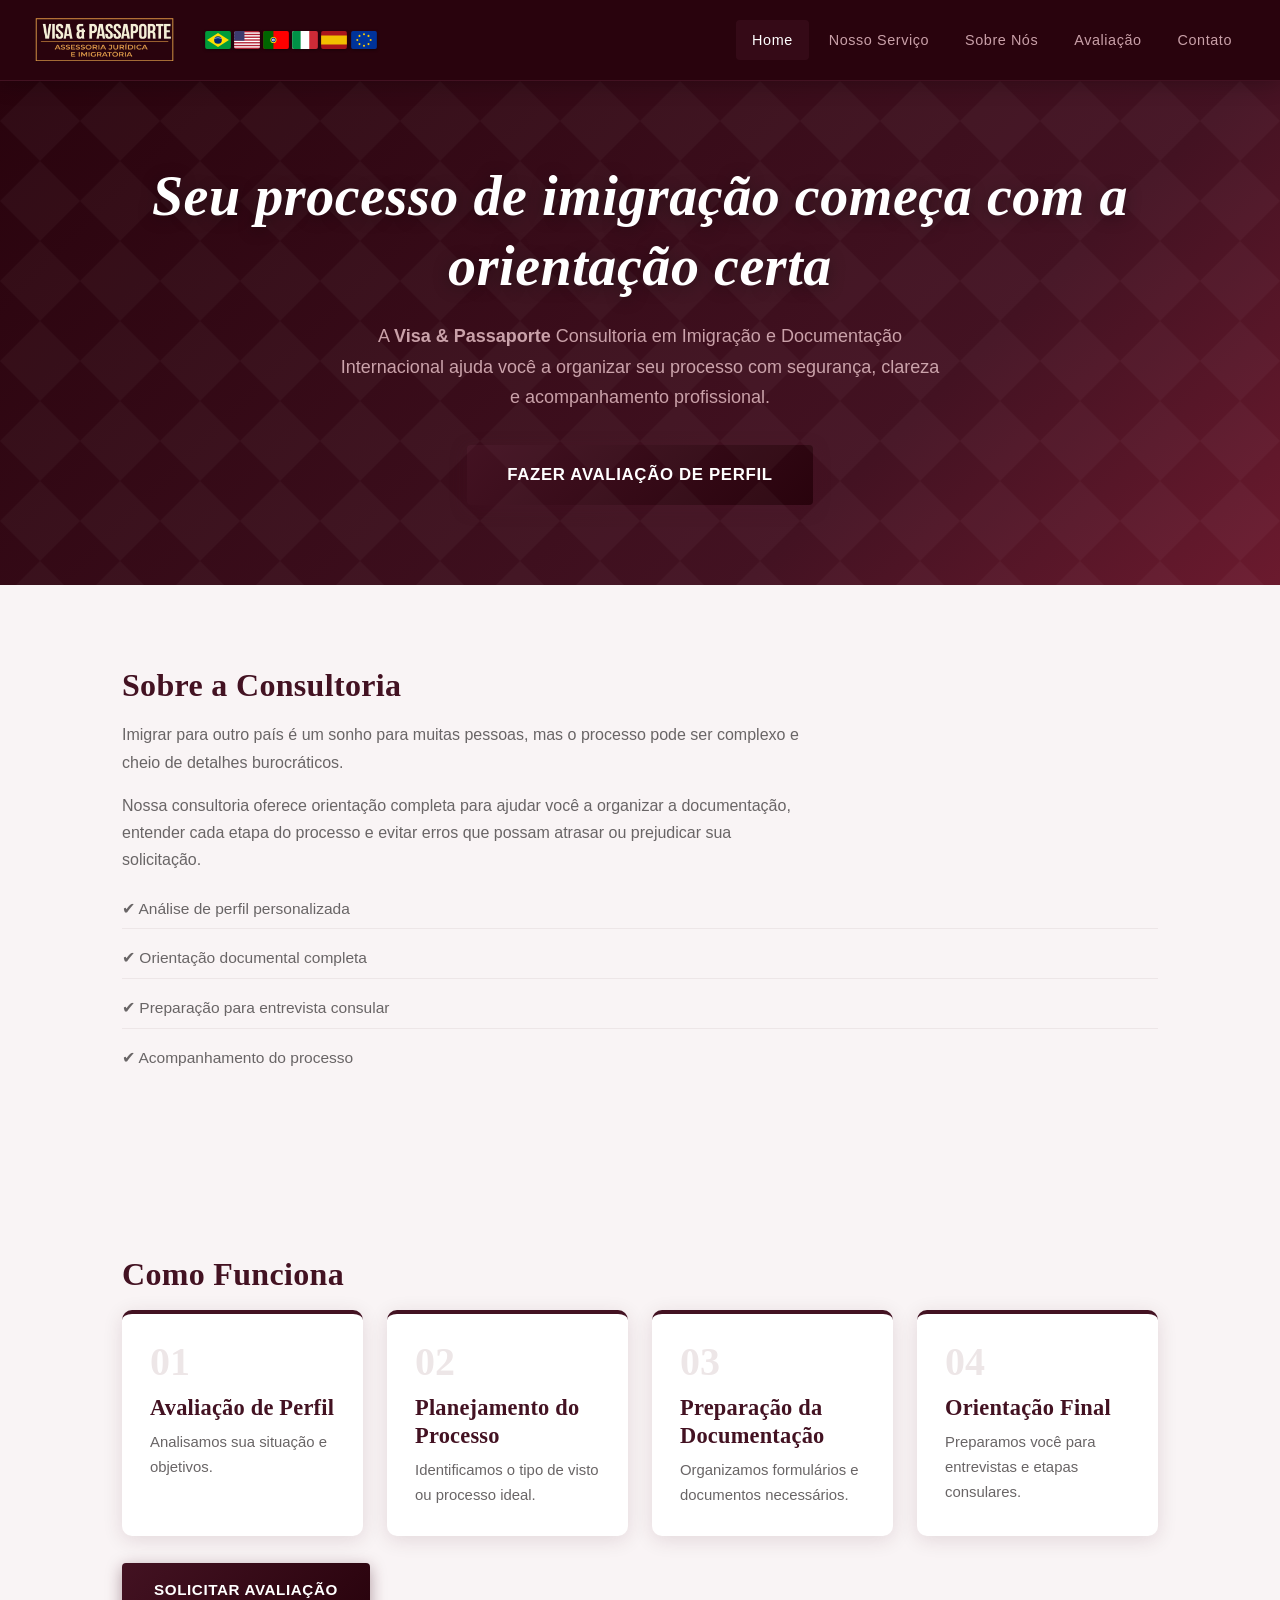
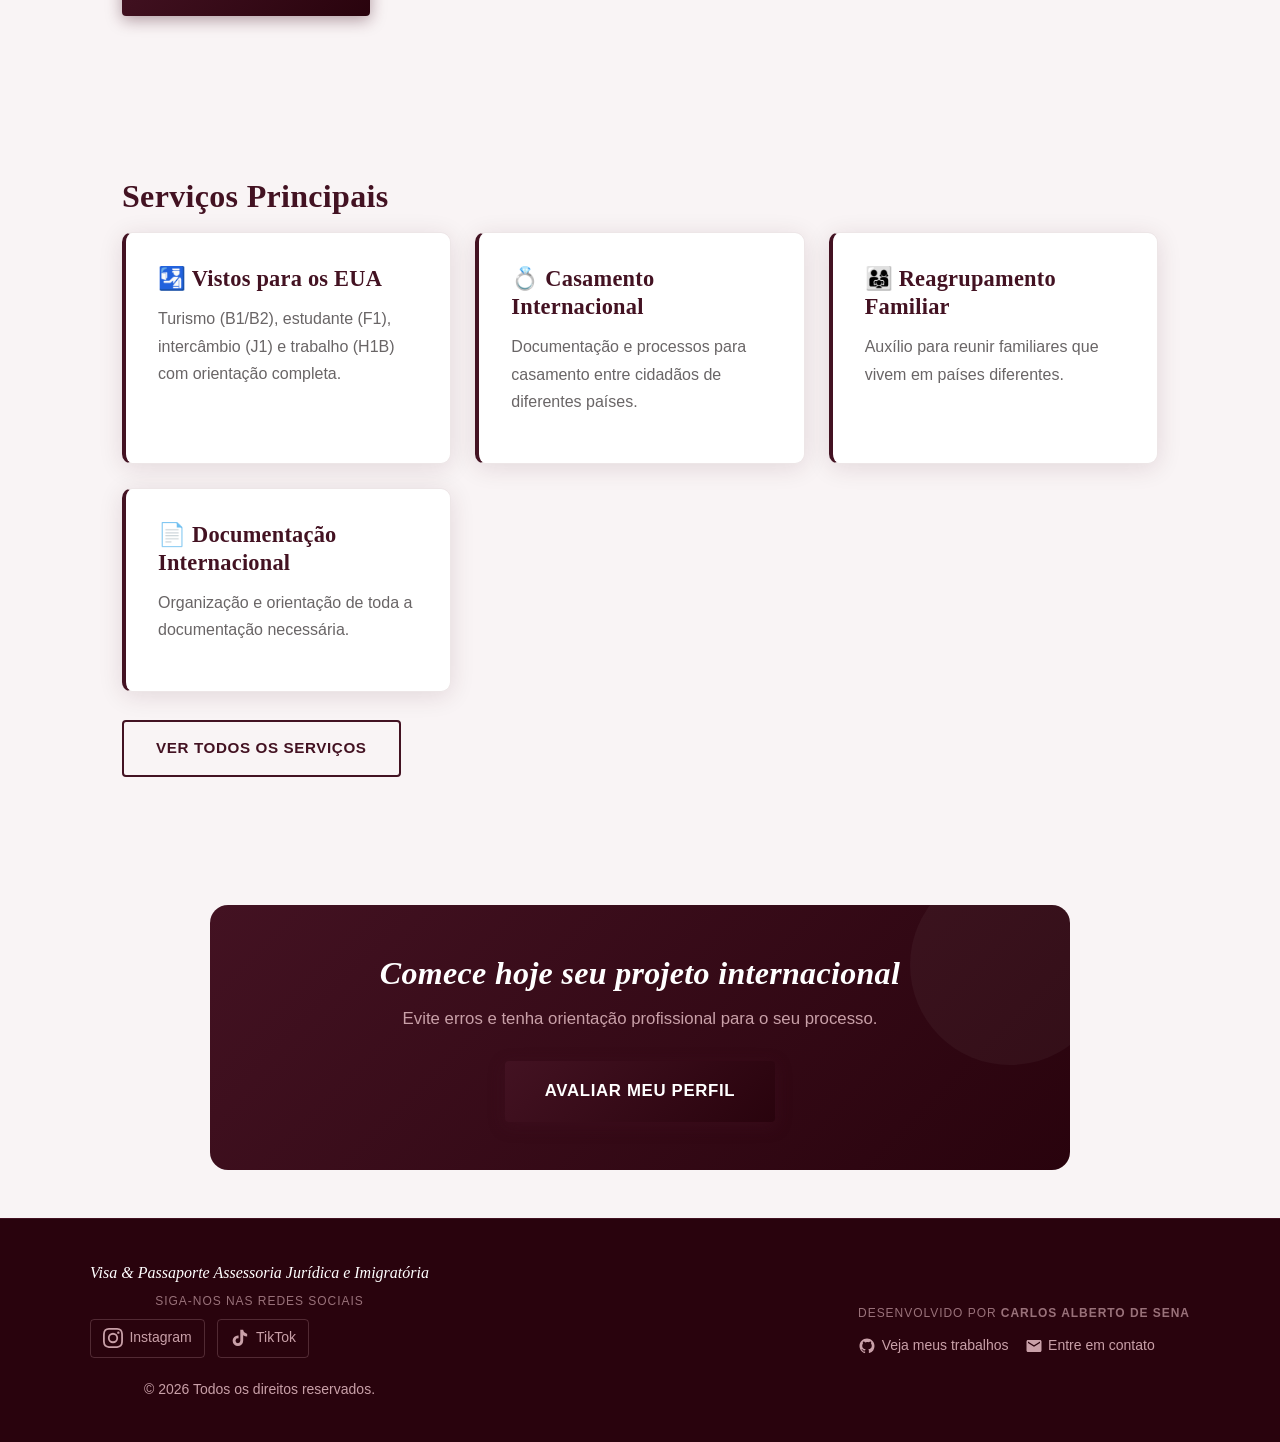
<file: index.html>
<!DOCTYPE html>
<html lang="pt-br">
<head>
    <meta charset="UTF-8">
    <meta name="viewport" content="width=device-width, initial-scale=1.0">
    <meta name="description" content="Consultoria especializada em imigração e documentação internacional. Análise de perfil, vistos para EUA, Europa e mais. Orientação profissional e personalizada.">
    <meta name="keywords" content="consultoria imigração, visto americano, visto eua, passaporte, documentação internacional, imigrar para eua, cidadania">
    <meta name="author" content="Visa & Passaporte">
    <meta name="robots" content="index, follow">
    
    <!-- Open Graph / Facebook -->
    <meta property="og:type" content="website">
    <meta property="og:url" content="https://www.visaepassaporte.com.br/">
    <meta property="og:title" content="Visa & Passaporte – Consultoria em Imigração">
    <meta property="og:description" content="Orientação completa para seu processo de imigração. Avaliação de perfil gratuita.">
    <meta property="og:image" content="https://www.visaepassaporte.com.br/image/social-share.jpg">

    <!-- Twitter -->
    <meta property="twitter:card" content="summary_large_image">
    <meta property="twitter:url" content="https://www.visaepassaporte.com.br/">
    <meta property="twitter:title" content="Visa & Passaporte – Consultoria em Imigração">
    <meta property="twitter:description" content="Orientação completa para seu processo de imigração. Avaliação de perfil gratuita.">
    <meta property="twitter:image" content="https://www.visaepassaporte.com.br/image/social-share.jpg">

    <!-- Favicon -->
    <link rel="icon" type="image/png" sizes="32x32" href="/favicon-32x32.png">
    <link rel="icon" type="image/png" sizes="16x16" href="/favicon-16x16.png">
    <link rel="apple-touch-icon" href="/apple-touch-icon.png">
    
    <link rel="stylesheet" href="style.css">
    <title>Visa & Passaporte – Consultoria em Imigração e Documentação Internacional</title>
</head>
<body>
    <header>
        <img src="image/logotipo.png" alt="Visa & Passaporte Consultoria em Imigração" width="180" height="48">
        <div class="bandeiras">
            <!-- Brasil -->
            <span class="bandeira" title="Brasil">
                <svg xmlns="http://www.w3.org/2000/svg" viewBox="0 0 20 14" aria-labelledby="brasil-title">
                    <title id="brasil-title">Bandeira do Brasil</title>
                    <rect width="20" height="14" fill="#009B3A"/>
                    <polygon points="10,1.5 18.5,7 10,12.5 1.5,7" fill="#FEDF00"/>
                    <circle cx="10" cy="7" r="3" fill="#002776"/>
                    <path d="M7.2,5.8 Q10,4.5 12.8,5.8" stroke="#CBE4F2" stroke-width="0.5" fill="none"/>
                </svg>
            </span>
            <!-- EUA -->
            <span class="bandeira" title="Estados Unidos">
                <svg xmlns="http://www.w3.org/2000/svg" viewBox="0 0 20 14" aria-labelledby="eua-title">
                    <title id="eua-title">Bandeira dos Estados Unidos</title>
                    <rect width="20" height="14" fill="#B22234"/>
                    <rect y="1.08" width="20" height="1.08" fill="#fff"/>
                    <rect y="3.23" width="20" height="1.08" fill="#fff"/>
                    <rect y="5.38" width="20" height="1.08" fill="#fff"/>
                    <rect y="7.54" width="20" height="1.08" fill="#fff"/>
                    <rect y="9.69" width="20" height="1.08" fill="#fff"/>
                    <rect y="11.85" width="20" height="1.08" fill="#fff"/>
                    <rect width="8" height="7.54" fill="#3C3B6E"/>
                </svg>
            </span>
            <!-- Portugal -->
            <span class="bandeira" title="Portugal">
                <svg xmlns="http://www.w3.org/2000/svg" viewBox="0 0 20 14" aria-labelledby="portugal-title">
                    <title id="portugal-title">Bandeira de Portugal</title>
                    <rect width="20" height="14" fill="#FF0000"/>
                    <rect width="8" height="14" fill="#006600"/>
                    <circle cx="8" cy="7" r="2.4" fill="#FFD700"/>
                    <circle cx="8" cy="7" r="1.8" fill="#003399"/>
                    <circle cx="8" cy="7" r="1" fill="#fff"/>
                    <circle cx="8" cy="7" r="0.4" fill="#003399"/>
                </svg>
            </span>
            <!-- Itália -->
            <span class="bandeira" title="Itália">
                <svg xmlns="http://www.w3.org/2000/svg" viewBox="0 0 20 14" aria-labelledby="italia-title">
                    <title id="italia-title">Bandeira da Itália</title>
                    <rect width="20" height="14" fill="#CE2B37"/>
                    <rect width="13.3" height="14" fill="#fff"/>
                    <rect width="6.6" height="14" fill="#009246"/>
                </svg>
            </span>
            <!-- Espanha -->
            <span class="bandeira" title="Espanha">
                <svg xmlns="http://www.w3.org/2000/svg" viewBox="0 0 20 14" aria-labelledby="espanha-title">
                    <title id="espanha-title">Bandeira da Espanha</title>
                    <rect width="20" height="14" fill="#AA151B"/>
                    <rect y="3.5" width="20" height="7" fill="#F1BF00"/>
                </svg>
            </span>
            <!-- União Europeia -->
            <span class="bandeira" title="União Europeia">
                <svg xmlns="http://www.w3.org/2000/svg" viewBox="0 0 20 14" aria-labelledby="ue-title">
                    <title id="ue-title">Bandeira da União Europeia</title>
                    <rect width="20" height="14" fill="#003399"/>
                    <circle cx="10" cy="2.5" r="0.8" fill="#FFCC00"/>
                    <circle cx="13.5" cy="3.8" r="0.8" fill="#FFCC00"/>
                    <circle cx="15.2" cy="7" r="0.8" fill="#FFCC00"/>
                    <circle cx="13.5" cy="10.2" r="0.8" fill="#FFCC00"/>
                    <circle cx="10" cy="11.5" r="0.8" fill="#FFCC00"/>
                    <circle cx="6.5" cy="10.2" r="0.8" fill="#FFCC00"/>
                    <circle cx="4.8" cy="7" r="0.8" fill="#FFCC00"/>
                    <circle cx="6.5" cy="3.8" r="0.8" fill="#FFCC00"/>
                </svg>
            </span>
        </div>
        <nav>
            <a href="index.html" class="ativo">Home</a>
            <a href="servico.html">Nosso Serviço</a>
            <a href="sobre.html">Sobre Nós</a>
            <a href="avaliacao.html">Avaliação</a>
            <a href="contato.html">Contato</a>
        </nav>
    </header>

    <main>
        <div class="hero">
            <h1>Seu processo de imigração começa com a orientação certa</h1>
            <p>A <strong>Visa & Passaporte</strong> Consultoria em Imigração e Documentação Internacional ajuda você a organizar seu processo com segurança, clareza e acompanhamento profissional.</p>
            <a href="avaliacao.html" class="btn btn-primario btn-grande">Fazer Avaliação de Perfil</a>
        </div>

        <section>
            <h2>Sobre a Consultoria</h2>
            <p>Imigrar para outro país é um sonho para muitas pessoas, mas o processo pode ser complexo e cheio de detalhes burocráticos.</p>
            <p>Nossa consultoria oferece orientação completa para ajudar você a organizar a documentação, entender cada etapa do processo e evitar erros que possam atrasar ou prejudicar sua solicitação.</p>

            <ul class="lista-check">
                <li>✔ Análise de perfil personalizada</li>
                <li>✔ Orientação documental completa</li>
                <li>✔ Preparação para entrevista consular</li>
                <li>✔ Acompanhamento do processo</li>
            </ul>
        </section>

        <section>
            <h2>Como Funciona</h2>
            <div class="passos">
                <div class="passo">
                    <div class="passo-numero">01</div>
                    <h3>Avaliação de Perfil</h3>
                    <p>Analisamos sua situação e objetivos.</p>
                </div>
                <div class="passo">
                    <div class="passo-numero">02</div>
                    <h3>Planejamento do Processo</h3>
                    <p>Identificamos o tipo de visto ou processo ideal.</p>
                </div>
                <div class="passo">
                    <div class="passo-numero">03</div>
                    <h3>Preparação da Documentação</h3>
                    <p>Organizamos formulários e documentos necessários.</p>
                </div>
                <div class="passo">
                    <div class="passo-numero">04</div>
                    <h3>Orientação Final</h3>
                    <p>Preparamos você para entrevistas e etapas consulares.</p>
                </div>
            </div>
            <br>
            <a href="avaliacao.html" class="btn btn-primario">Solicitar Avaliação</a>
        </section>

        <section>
            <h2>Serviços Principais</h2>
            <div class="grid-cards">
                <div class="card">
                    <h3>🛂 Vistos para os EUA</h3>
                    <p>Turismo (B1/B2), estudante (F1), intercâmbio (J1) e trabalho (H1B) com orientação completa.</p>
                </div>
                <div class="card">
                    <h3>💍 Casamento Internacional</h3>
                    <p>Documentação e processos para casamento entre cidadãos de diferentes países.</p>
                </div>
                <div class="card">
                    <h3>👨‍👩‍👧 Reagrupamento Familiar</h3>
                    <p>Auxílio para reunir familiares que vivem em países diferentes.</p>
                </div>
                <div class="card">
                    <h3>📄 Documentação Internacional</h3>
                    <p>Organização e orientação de toda a documentação necessária.</p>
                </div>
            </div>
            <br>
            <a href="servico.html" class="btn btn-secundario">Ver todos os serviços</a>
        </section>

        <div class="banner-cta">
            <h2>Comece hoje seu projeto internacional</h2>
            <p>Evite erros e tenha orientação profissional para o seu processo.</p>
            <a href="avaliacao.html" class="btn btn-primario btn-grande">Avaliar Meu Perfil</a>
        </div>
    </main>

    <footer>
        <div class="footer-grid">
            <div class="footer-col">
                <p class="footer-marca">Visa & Passaporte Assessoria Jurídica e Imigratória</p>
                <div class="footer-social">
                    <p class="footer-titulo-social">Siga-nos nas redes sociais</p>
                    <div class="footer-social-links">
                        <a href="https://www.instagram.com/visapassaporteassessoria?igsh=dm1taTZ2cDJ1MGdj" target="_blank" rel="noopener noreferrer" aria-label="Instagram Visa e Passaporte">
                            <svg viewBox="0 0 24 24" fill="currentColor" width="20" height="20" aria-hidden="true"><path d="M12 2.163c3.204 0 3.584.012 4.85.07 3.252.148 4.771 1.691 4.919 4.919.058 1.265.069 1.645.069 4.849 0 3.205-.012 3.584-.069 4.849-.149 3.225-1.664 4.771-4.919 4.919-1.266.058-1.644.07-4.85.07-3.204 0-3.584-.012-4.849-.07-3.26-.149-4.771-1.699-4.919-4.92-.058-1.265-.07-1.644-.07-4.849 0-3.204.013-3.583.07-4.849.149-3.227 1.664-4.771 4.919-4.919 1.266-.057 1.645-.069 4.849-.069zm0-2.163c-3.259 0-3.667.014-4.947.072-4.358.2-6.78 2.618-6.98 6.98-.059 1.281-.073 1.689-.073 4.948 0 3.259.014 3.668.072 4.948.2 4.358 2.618 6.78 6.98 6.98 1.281.058 1.689.072 4.948.072 3.259 0 3.668-.014 4.948-.072 4.354-.2 6.782-2.618 6.979-6.98.059-1.28.073-1.689.073-4.948 0-3.259-.014-3.667-.072-4.947-.196-4.354-2.617-6.78-6.979-6.98-1.281-.059-1.69-.073-4.949-.073zm0 5.838a6.162 6.162 0 1 0 0 12.324 6.162 6.162 0 0 0 0-12.324zM12 16a4 4 0 1 1 0-8 4 4 0 0 1 0 8zm6.406-11.845a1.44 1.44 0 1 0 0 2.881 1.44 1.44 0 0 0 0-2.881z"/></svg>
                            <span>Instagram</span>
                        </a>
                        <a href="https://www.tiktok.com/@visaepassaporte.juridico?_r=1&_t=ZS-94zNA9q4vPZ" target="_blank" rel="noopener noreferrer" aria-label="TikTok Visa e Passaporte">
                            <svg viewBox="0 0 24 24" fill="currentColor" width="20" height="20" aria-hidden="true"><path d="M19.59 6.69a4.83 4.83 0 0 1-3.77-4.25V2h-3.45v13.67a2.89 2.89 0 0 1-2.88 2.5 2.89 2.89 0 0 1-2.89-2.89 2.89 2.89 0 0 1 2.89-2.89c.28 0 .54.04.79.1V9.01a6.33 6.33 0 0 0-.79-.05 6.34 6.34 0 0 0-6.34 6.34 6.34 6.34 0 0 0 6.34 6.34 6.34 6.34 0 0 0 6.33-6.34V8.69a8.17 8.17 0 0 0 4.78 1.52V6.75a4.85 4.85 0 0 1-1.01-.06z"/></svg>
                            <span>TikTok</span>
                        </a>
                    </div>
                </div>
                <p>© <span id="ano"></span> Todos os direitos reservados.</p>
            </div>
            <div class="footer-col">              
                <p class="footer-titulo">Desenvolvido por <strong>Carlos Alberto De Sena</strong></p>
                <div class="footer-links">
                    <a href="https://carlosasena.github.io/" target="_blank" rel="noopener noreferrer">
                        <svg viewBox="0 0 24 24" fill="currentColor" width="18" height="18" aria-hidden="true"><path d="M12 2C6.48 2 2 6.48 2 12c0 4.42 2.87 8.17 6.84 9.49.5.09.68-.22.68-.48v-1.7c-2.78.6-3.37-1.34-3.37-1.34-.45-1.16-1.11-1.47-1.11-1.47-.91-.62.07-.61.07-.61 1 .07 1.53 1.03 1.53 1.03.89 1.52 2.34 1.08 2.91.83.09-.65.35-1.08.63-1.33-2.22-.25-4.56-1.11-4.56-4.94 0-1.09.39-1.98 1.03-2.68-.1-.25-.45-1.27.1-2.64 0 0 .84-.27 2.75 1.02A9.56 9.56 0 0 1 12 6.8c.85 0 1.71.11 2.51.33 1.91-1.29 2.75-1.02 2.75-1.02.55 1.37.2 2.39.1 2.64.64.7 1.03 1.59 1.03 2.68 0 3.84-2.34 4.68-4.57 4.93.36.31.68.92.68 1.85v2.74c0 .27.18.58.69.48A10.01 10.01 0 0 0 22 12c0-5.52-4.48-10-10-10z"/></svg>
                        Veja meus trabalhos
                    </a>
                    <a href="mailto:carlossenatech@gmail.com">
                        <svg viewBox="0 0 24 24" fill="currentColor" width="18" height="18" aria-hidden="true"><path d="M20 4H4c-1.1 0-2 .9-2 2v12c0 1.1.9 2 2 2h16c1.1 0 2-.9 2-2V6c0-1.1-.9-2-2-2zm0 4-8 5-8-5V6l8 5 8-5v2z"/></svg>
                        Entre em contato
                    </a>
                </div>
            </div>
        </div>
    </footer>
    
     <script src="script.js"></script>
</body>
</html>
</file>
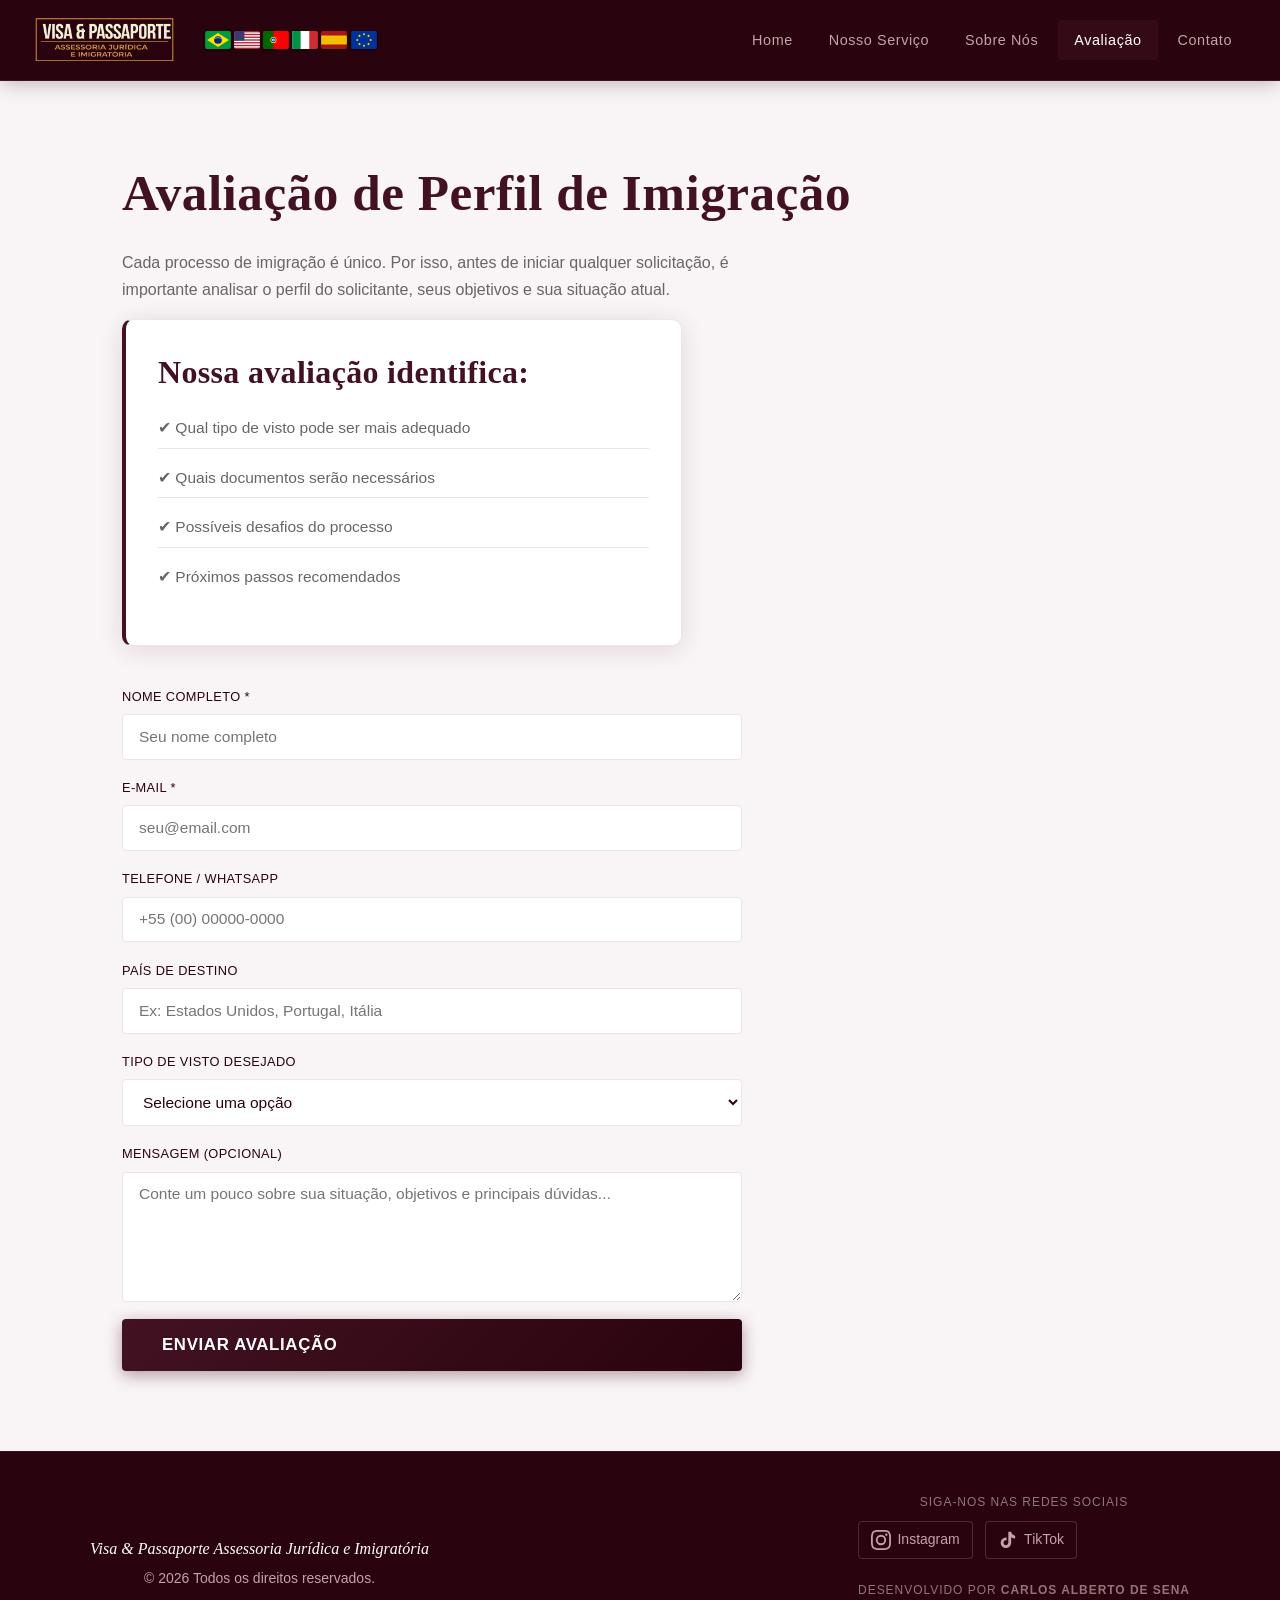
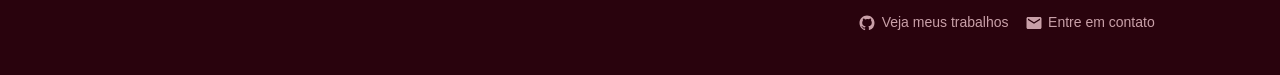
<file: avaliacao.html>
<!DOCTYPE html>
<html lang="pt-br">
<head>
    <meta charset="UTF-8">
    <meta name="viewport" content="width=device-width, initial-scale=1.0">
    <meta name="description" content="Faça uma avaliação gratuita do seu perfil de imigração. Nossa consultoria analisa seu caso e recomenda os melhores caminhos para vistos e documentação.">
    <meta name="keywords" content="avaliação de perfil imigração, consultoria imigração gratuita, análise de visto">
    <meta name="author" content="Visa & Passaporte">
    <meta name="robots" content="index, follow">
    
    <meta property="og:type" content="website">
    <meta property="og:url" content="https://www.visaepassaporte.com.br/avaliacao.html">
    <meta property="og:title" content="Avaliação de Perfil – Visa & Passaporte Consultoria">
    <meta property="og:description" content="Descubra qual visto é ideal para seu perfil. Avaliação gratuita e personalizada.">
    
    <link rel="stylesheet" href="style.css">
    <title>Avaliação de Perfil – Visa & Passaporte Consultoria em Imigração</title>
</head>
<body>
    <header>
        <img src="image/logotipo.png" alt="Visa & Passaporte Consultoria em Imigração" width="180" height="48">
        <div class="bandeiras">
            <!-- Brasil -->
            <span class="bandeira" title="Brasil">
                <svg xmlns="http://www.w3.org/2000/svg" viewBox="0 0 20 14" aria-labelledby="brasil-title">
                    <title id="brasil-title">Bandeira do Brasil</title>
                    <rect width="20" height="14" fill="#009B3A"/>
                    <polygon points="10,1.5 18.5,7 10,12.5 1.5,7" fill="#FEDF00"/>
                    <circle cx="10" cy="7" r="3" fill="#002776"/>
                    <path d="M7.2,5.8 Q10,4.5 12.8,5.8" stroke="#CBE4F2" stroke-width="0.5" fill="none"/>
                </svg>
            </span>
            <!-- EUA -->
            <span class="bandeira" title="Estados Unidos">
                <svg xmlns="http://www.w3.org/2000/svg" viewBox="0 0 20 14" aria-labelledby="eua-title">
                    <title id="eua-title">Bandeira dos Estados Unidos</title>
                    <rect width="20" height="14" fill="#B22234"/>
                    <rect y="1.08" width="20" height="1.08" fill="#fff"/>
                    <rect y="3.23" width="20" height="1.08" fill="#fff"/>
                    <rect y="5.38" width="20" height="1.08" fill="#fff"/>
                    <rect y="7.54" width="20" height="1.08" fill="#fff"/>
                    <rect y="9.69" width="20" height="1.08" fill="#fff"/>
                    <rect y="11.85" width="20" height="1.08" fill="#fff"/>
                    <rect width="8" height="7.54" fill="#3C3B6E"/>
                </svg>
            </span>
            <!-- Portugal -->
            <span class="bandeira" title="Portugal">
                <svg xmlns="http://www.w3.org/2000/svg" viewBox="0 0 20 14" aria-labelledby="portugal-title">
                    <title id="portugal-title">Bandeira de Portugal</title>
                    <rect width="20" height="14" fill="#FF0000"/>
                    <rect width="8" height="14" fill="#006600"/>
                    <circle cx="8" cy="7" r="2.4" fill="#FFD700"/>
                    <circle cx="8" cy="7" r="1.8" fill="#003399"/>
                    <circle cx="8" cy="7" r="1" fill="#fff"/>
                    <circle cx="8" cy="7" r="0.4" fill="#003399"/>
                </svg>
            </span>
            <!-- Itália -->
            <span class="bandeira" title="Itália">
                <svg xmlns="http://www.w3.org/2000/svg" viewBox="0 0 20 14" aria-labelledby="italia-title">
                    <title id="italia-title">Bandeira da Itália</title>
                    <rect width="20" height="14" fill="#CE2B37"/>
                    <rect width="13.3" height="14" fill="#fff"/>
                    <rect width="6.6" height="14" fill="#009246"/>
                </svg>
            </span>
            <!-- Espanha -->
            <span class="bandeira" title="Espanha">
                <svg xmlns="http://www.w3.org/2000/svg" viewBox="0 0 20 14" aria-labelledby="espanha-title">
                    <title id="espanha-title">Bandeira da Espanha</title>
                    <rect width="20" height="14" fill="#AA151B"/>
                    <rect y="3.5" width="20" height="7" fill="#F1BF00"/>
                </svg>
            </span>
            <!-- União Europeia -->
            <span class="bandeira" title="União Europeia">
                <svg xmlns="http://www.w3.org/2000/svg" viewBox="0 0 20 14" aria-labelledby="ue-title">
                    <title id="ue-title">Bandeira da União Europeia</title>
                    <rect width="20" height="14" fill="#003399"/>
                    <circle cx="10" cy="2.5" r="0.8" fill="#FFCC00"/>
                    <circle cx="13.5" cy="3.8" r="0.8" fill="#FFCC00"/>
                    <circle cx="15.2" cy="7" r="0.8" fill="#FFCC00"/>
                    <circle cx="13.5" cy="10.2" r="0.8" fill="#FFCC00"/>
                    <circle cx="10" cy="11.5" r="0.8" fill="#FFCC00"/>
                    <circle cx="6.5" cy="10.2" r="0.8" fill="#FFCC00"/>
                    <circle cx="4.8" cy="7" r="0.8" fill="#FFCC00"/>
                    <circle cx="6.5" cy="3.8" r="0.8" fill="#FFCC00"/>
                </svg>
            </span>
        </div>
        <nav>
            <a href="index.html">Home</a>
            <a href="servico.html">Nosso Serviço</a>
            <a href="sobre.html">Sobre Nós</a>
            <a href="avaliacao.html" class="ativo">Avaliação</a>
            <a href="contato.html">Contato</a>
        </nav>
    </header>

    <main>
        <section>
            <!-- Notificação de status (controlada pelo script.js) -->
            <div id="aviso-form" class="aviso-form" style="display:none;"></div>

            <h1>Avaliação de Perfil de Imigração</h1>
            <p>Cada processo de imigração é único. Por isso, antes de iniciar qualquer solicitação, é importante analisar o perfil do solicitante, seus objetivos e sua situação atual.</p>

            <div class="card" style="max-width: 560px; margin-bottom: 2.5rem;">
                <h2>Nossa avaliação identifica:</h2>
                <ul class="lista-check">
                    <li>✔ Qual tipo de visto pode ser mais adequado</li>
                    <li>✔ Quais documentos serão necessários</li>
                    <li>✔ Possíveis desafios do processo</li>
                    <li>✔ Próximos passos recomendados</li>
                </ul>
            </div>

            <form id="form-avaliacao" action="enviar-avaliacao.php" method="post" novalidate>
                <div class="campo-form">
                    <label for="nome">Nome completo *</label>
                    <input type="text" id="nome" name="nome" placeholder="Seu nome completo" required>
                </div>
                <div class="campo-form">
                    <label for="email">E-mail *</label>
                    <input type="email" id="email" name="email" placeholder="seu@email.com" required>
                </div>
                <div class="campo-form">
                    <label for="telefone">Telefone / WhatsApp</label>
                    <input type="tel" id="telefone" name="telefone" placeholder="+55 (00) 00000-0000">
                </div>
                <div class="campo-form">
                    <label for="pais">País de destino</label>
                    <input type="text" id="pais" name="pais" placeholder="Ex: Estados Unidos, Portugal, Itália">
                </div>
                <div class="campo-form">
                    <label for="visto">Tipo de visto desejado</label>
                    <select id="visto" name="visto">
                        <option value="">Selecione uma opção</option>
                        <option value="b1b2">Turismo – B1/B2 (EUA)</option>
                        <option value="f1">Estudante – F1 (EUA)</option>
                        <option value="j1">Intercâmbio – J1 (EUA)</option>
                        <option value="h1b">Trabalho – H1B (EUA)</option>
                        <option value="europa">Visto para Europa / Schengen</option>
                        <option value="casamento">Casamento Internacional</option>
                        <option value="familiar">Reagrupamento Familiar</option>
                        <option value="outro">Outro / Não sei</option>
                    </select>
                </div>
                <div class="campo-form">
                    <label for="mensagem">Mensagem (opcional)</label>
                    <textarea id="mensagem" name="mensagem" placeholder="Conte um pouco sobre sua situação, objetivos e principais dúvidas..."></textarea>
                </div>
                <button type="submit" class="btn btn-primario btn-grande">Enviar Avaliação</button>
            </form>
        </section>
    </main>

    <footer>
        <div class="footer-grid">
            <div class="footer-col">
                <p class="footer-marca">Visa & Passaporte Assessoria Jurídica e Imigratória</p>
                <p>© <span id="ano"></span> Todos os direitos reservados.</p>
            </div>
            <div class="footer-col">
                <div class="footer-social">
                    <p class="footer-titulo-social">Siga-nos nas redes sociais</p>
                    <div class="footer-social-links">
                        <a href="https://www.instagram.com/visaepassaporte" target="_blank" rel="noopener noreferrer" aria-label="Instagram Visa e Passaporte">
                            <svg viewBox="0 0 24 24" fill="currentColor" width="20" height="20" aria-hidden="true"><path d="M12 2.163c3.204 0 3.584.012 4.85.07 3.252.148 4.771 1.691 4.919 4.919.058 1.265.069 1.645.069 4.849 0 3.205-.012 3.584-.069 4.849-.149 3.225-1.664 4.771-4.919 4.919-1.266.058-1.644.07-4.85.07-3.204 0-3.584-.012-4.849-.07-3.26-.149-4.771-1.699-4.919-4.92-.058-1.265-.07-1.644-.07-4.849 0-3.204.013-3.583.07-4.849.149-3.227 1.664-4.771 4.919-4.919 1.266-.057 1.645-.069 4.849-.069zm0-2.163c-3.259 0-3.667.014-4.947.072-4.358.2-6.78 2.618-6.98 6.98-.059 1.281-.073 1.689-.073 4.948 0 3.259.014 3.668.072 4.948.2 4.358 2.618 6.78 6.98 6.98 1.281.058 1.689.072 4.948.072 3.259 0 3.668-.014 4.948-.072 4.354-.2 6.782-2.618 6.979-6.98.059-1.28.073-1.689.073-4.948 0-3.259-.014-3.667-.072-4.947-.196-4.354-2.617-6.78-6.979-6.98-1.281-.059-1.69-.073-4.949-.073zm0 5.838a6.162 6.162 0 1 0 0 12.324 6.162 6.162 0 0 0 0-12.324zM12 16a4 4 0 1 1 0-8 4 4 0 0 1 0 8zm6.406-11.845a1.44 1.44 0 1 0 0 2.881 1.44 1.44 0 0 0 0-2.881z"/></svg>
                            <span>Instagram</span>
                        </a>
                        <a href="https://www.tiktok.com/@visaepassaporte" target="_blank" rel="noopener noreferrer" aria-label="TikTok Visa e Passaporte">
                            <svg viewBox="0 0 24 24" fill="currentColor" width="20" height="20" aria-hidden="true"><path d="M19.59 6.69a4.83 4.83 0 0 1-3.77-4.25V2h-3.45v13.67a2.89 2.89 0 0 1-2.88 2.5 2.89 2.89 0 0 1-2.89-2.89 2.89 2.89 0 0 1 2.89-2.89c.28 0 .54.04.79.1V9.01a6.33 6.33 0 0 0-.79-.05 6.34 6.34 0 0 0-6.34 6.34 6.34 6.34 0 0 0 6.34 6.34 6.34 6.34 0 0 0 6.33-6.34V8.69a8.17 8.17 0 0 0 4.78 1.52V6.75a4.85 4.85 0 0 1-1.01-.06z"/></svg>
                            <span>TikTok</span>
                        </a>
                    </div>
                </div>
                <p class="footer-titulo">Desenvolvido por <strong>Carlos Alberto De Sena</strong></p>
                <div class="footer-links">
                    <a href="https://carlosasena.github.io/" target="_blank" rel="noopener noreferrer">
                        <svg viewBox="0 0 24 24" fill="currentColor" width="18" height="18" aria-hidden="true"><path d="M12 2C6.48 2 2 6.48 2 12c0 4.42 2.87 8.17 6.84 9.49.5.09.68-.22.68-.48v-1.7c-2.78.6-3.37-1.34-3.37-1.34-.45-1.16-1.11-1.47-1.11-1.47-.91-.62.07-.61.07-.61 1 .07 1.53 1.03 1.53 1.03.89 1.52 2.34 1.08 2.91.83.09-.65.35-1.08.63-1.33-2.22-.25-4.56-1.11-4.56-4.94 0-1.09.39-1.98 1.03-2.68-.1-.25-.45-1.27.1-2.64 0 0 .84-.27 2.75 1.02A9.56 9.56 0 0 1 12 6.8c.85 0 1.71.11 2.51.33 1.91-1.29 2.75-1.02 2.75-1.02.55 1.37.2 2.39.1 2.64.64.7 1.03 1.59 1.03 2.68 0 3.84-2.34 4.68-4.57 4.93.36.31.68.92.68 1.85v2.74c0 .27.18.58.69.48A10.01 10.01 0 0 0 22 12c0-5.52-4.48-10-10-10z"/></svg>
                        Veja meus trabalhos
                    </a>
                    <a href="mailto:carlossenatech@gmail.com">
                        <svg viewBox="0 0 24 24" fill="currentColor" width="18" height="18" aria-hidden="true"><path d="M20 4H4c-1.1 0-2 .9-2 2v12c0 1.1.9 2 2 2h16c1.1 0 2-.9 2-2V6c0-1.1-.9-2-2-2zm0 4-8 5-8-5V6l8 5 8-5v2z"/></svg>
                        Entre em contato
                    </a>
                </div>
            </div>
        </div>
    </footer>
    
         <script src="script.js"></script>
</body>
</html>
</file>
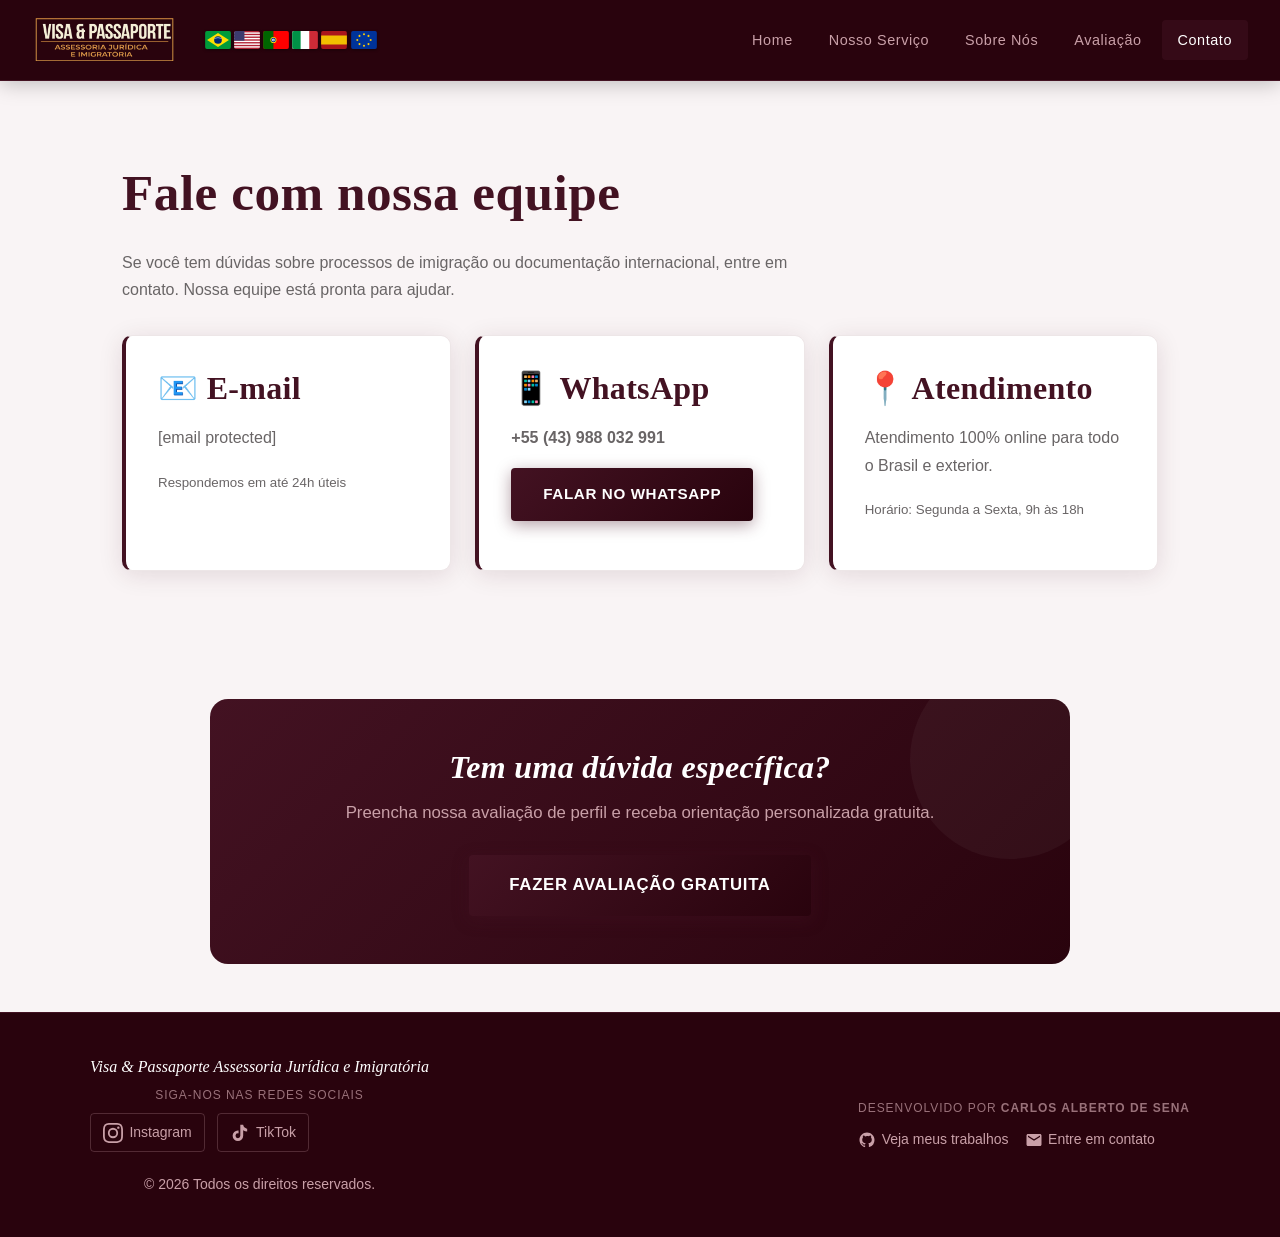
<file: contato.html>
<!DOCTYPE html>
<html lang="pt-br">
<head>
    <meta charset="UTF-8">
    <meta name="viewport" content="width=device-width, initial-scale=1.0">
    <meta name="description" content="Entre em contato com a Visa & Passaporte Consultoria. Tire dúvidas sobre imigração, documentação internacional e agende sua avaliação.">
    <meta name="keywords" content="contato consultoria imigração, whatsapp imigração, email consultoria">
    <meta name="author" content="Visa & Passaporte">
    <meta name="robots" content="index, follow">
    
    <meta property="og:type" content="website">
    <meta property="og:url" content="https://www.visaepassaporte.com.br/contato.html">
    <meta property="og:title" content="Contato – Visa & Passaporte Consultoria">
    <meta property="og:description" content="Fale com nossa equipe. Tire dúvidas sobre vistos, passaportes e processos de imigração.">
    
    <link rel="stylesheet" href="style.css">
    <title>Contato – Visa & Passaporte Consultoria em Imigração</title>
</head>
<body>
    <header>
        <img src="image/logotipo.png" alt="Visa & Passaporte Consultoria em Imigração" width="180" height="48">
        <div class="bandeiras">
            <!-- Brasil -->
            <span class="bandeira" title="Brasil">
                <svg xmlns="http://www.w3.org/2000/svg" viewBox="0 0 20 14" aria-labelledby="brasil-title">
                    <title id="brasil-title">Bandeira do Brasil</title>
                    <rect width="20" height="14" fill="#009B3A"/>
                    <polygon points="10,1.5 18.5,7 10,12.5 1.5,7" fill="#FEDF00"/>
                    <circle cx="10" cy="7" r="3" fill="#002776"/>
                    <path d="M7.2,5.8 Q10,4.5 12.8,5.8" stroke="#CBE4F2" stroke-width="0.5" fill="none"/>
                </svg>
            </span>
            <!-- EUA -->
            <span class="bandeira" title="Estados Unidos">
                <svg xmlns="http://www.w3.org/2000/svg" viewBox="0 0 20 14" aria-labelledby="eua-title">
                    <title id="eua-title">Bandeira dos Estados Unidos</title>
                    <rect width="20" height="14" fill="#B22234"/>
                    <rect y="1.08" width="20" height="1.08" fill="#fff"/>
                    <rect y="3.23" width="20" height="1.08" fill="#fff"/>
                    <rect y="5.38" width="20" height="1.08" fill="#fff"/>
                    <rect y="7.54" width="20" height="1.08" fill="#fff"/>
                    <rect y="9.69" width="20" height="1.08" fill="#fff"/>
                    <rect y="11.85" width="20" height="1.08" fill="#fff"/>
                    <rect width="8" height="7.54" fill="#3C3B6E"/>
                </svg>
            </span>
            <!-- Portugal -->
            <span class="bandeira" title="Portugal">
                <svg xmlns="http://www.w3.org/2000/svg" viewBox="0 0 20 14" aria-labelledby="portugal-title">
                    <title id="portugal-title">Bandeira de Portugal</title>
                    <rect width="20" height="14" fill="#FF0000"/>
                    <rect width="8" height="14" fill="#006600"/>
                    <circle cx="8" cy="7" r="2.4" fill="#FFD700"/>
                    <circle cx="8" cy="7" r="1.8" fill="#003399"/>
                    <circle cx="8" cy="7" r="1" fill="#fff"/>
                    <circle cx="8" cy="7" r="0.4" fill="#003399"/>
                </svg>
            </span>
            <!-- Itália -->
            <span class="bandeira" title="Itália">
                <svg xmlns="http://www.w3.org/2000/svg" viewBox="0 0 20 14" aria-labelledby="italia-title">
                    <title id="italia-title">Bandeira da Itália</title>
                    <rect width="20" height="14" fill="#CE2B37"/>
                    <rect width="13.3" height="14" fill="#fff"/>
                    <rect width="6.6" height="14" fill="#009246"/>
                </svg>
            </span>
            <!-- Espanha -->
            <span class="bandeira" title="Espanha">
                <svg xmlns="http://www.w3.org/2000/svg" viewBox="0 0 20 14" aria-labelledby="espanha-title">
                    <title id="espanha-title">Bandeira da Espanha</title>
                    <rect width="20" height="14" fill="#AA151B"/>
                    <rect y="3.5" width="20" height="7" fill="#F1BF00"/>
                </svg>
            </span>
            <!-- União Europeia -->
            <span class="bandeira" title="União Europeia">
                <svg xmlns="http://www.w3.org/2000/svg" viewBox="0 0 20 14" aria-labelledby="ue-title">
                    <title id="ue-title">Bandeira da União Europeia</title>
                    <rect width="20" height="14" fill="#003399"/>
                    <circle cx="10" cy="2.5" r="0.8" fill="#FFCC00"/>
                    <circle cx="13.5" cy="3.8" r="0.8" fill="#FFCC00"/>
                    <circle cx="15.2" cy="7" r="0.8" fill="#FFCC00"/>
                    <circle cx="13.5" cy="10.2" r="0.8" fill="#FFCC00"/>
                    <circle cx="10" cy="11.5" r="0.8" fill="#FFCC00"/>
                    <circle cx="6.5" cy="10.2" r="0.8" fill="#FFCC00"/>
                    <circle cx="4.8" cy="7" r="0.8" fill="#FFCC00"/>
                    <circle cx="6.5" cy="3.8" r="0.8" fill="#FFCC00"/>
                </svg>
            </span>
        </div>
        <nav>
            <a href="index.html">Home</a>
            <a href="servico.html">Nosso Serviço</a>
            <a href="sobre.html">Sobre Nós</a>
            <a href="avaliacao.html">Avaliação</a>
            <a href="contato.html" class="ativo">Contato</a>
        </nav>
    </header>

    <main>
        <section>
            <h1>Fale com nossa equipe</h1>
            <p>Se você tem dúvidas sobre processos de imigração ou documentação internacional, entre em contato. Nossa equipe está pronta para ajudar.</p>

            <div class="grid-cards" style="margin-top: 2rem;">
                <div class="card">
                    <h2>📧 E-mail</h2>
                    <p>
                        <a href="/cdn-cgi/l/email-protection#02616b60676e67636e676c61637042746b7163677263717163726d7076672c616d6f2c6070">
                            <span class="__cf_email__" data-cfemail="44272d262128212528212a27253604322d3725213425373725342b3630216a272b296a2636">[email&#160;protected]</span>
                        </a>
                    </p>
                    <p><small>Respondemos em até 24h úteis</small></p>
                </div>
                <div class="card">
                    <h2>📱 WhatsApp</h2>
                    <p><strong>+55 (43) 988 032 991</strong></p>
                    <a href="https://wa.me/5543988032991?text=Olá!%20Gostaria%20de%20informações%20sobre%20consultoria%20de%20imigração." class="btn btn-primario" target="_blank" rel="noopener noreferrer">Falar no WhatsApp</a>
                </div>
                <div class="card">
                    <h2>📍 Atendimento</h2>
                    <p>Atendimento 100% online para todo o Brasil e exterior.</p>
                    <p><small>Horário: Segunda a Sexta, 9h às 18h</small></p>
                </div>
            </div>
        </section>

        <div class="banner-cta">
            <h2>Tem uma dúvida específica?</h2>
            <p>Preencha nossa avaliação de perfil e receba orientação personalizada gratuita.</p>
            <a href="avaliacao.html" class="btn btn-primario btn-grande">Fazer Avaliação Gratuita</a>
        </div>
    </main>

     <footer>
        <div class="footer-grid">
            <div class="footer-col">
                <p class="footer-marca">Visa & Passaporte Assessoria Jurídica e Imigratória</p>
                <div class="footer-social">
                    <p class="footer-titulo-social">Siga-nos nas redes sociais</p>
                    <div class="footer-social-links">
                        <a href="https://www.instagram.com/visapassaporteassessoria?igsh=dm1taTZ2cDJ1MGdj" target="_blank" rel="noopener noreferrer" aria-label="Instagram Visa e Passaporte">
                            <svg viewBox="0 0 24 24" fill="currentColor" width="20" height="20" aria-hidden="true"><path d="M12 2.163c3.204 0 3.584.012 4.85.07 3.252.148 4.771 1.691 4.919 4.919.058 1.265.069 1.645.069 4.849 0 3.205-.012 3.584-.069 4.849-.149 3.225-1.664 4.771-4.919 4.919-1.266.058-1.644.07-4.85.07-3.204 0-3.584-.012-4.849-.07-3.26-.149-4.771-1.699-4.919-4.92-.058-1.265-.07-1.644-.07-4.849 0-3.204.013-3.583.07-4.849.149-3.227 1.664-4.771 4.919-4.919 1.266-.057 1.645-.069 4.849-.069zm0-2.163c-3.259 0-3.667.014-4.947.072-4.358.2-6.78 2.618-6.98 6.98-.059 1.281-.073 1.689-.073 4.948 0 3.259.014 3.668.072 4.948.2 4.358 2.618 6.78 6.98 6.98 1.281.058 1.689.072 4.948.072 3.259 0 3.668-.014 4.948-.072 4.354-.2 6.782-2.618 6.979-6.98.059-1.28.073-1.689.073-4.948 0-3.259-.014-3.667-.072-4.947-.196-4.354-2.617-6.78-6.979-6.98-1.281-.059-1.69-.073-4.949-.073zm0 5.838a6.162 6.162 0 1 0 0 12.324 6.162 6.162 0 0 0 0-12.324zM12 16a4 4 0 1 1 0-8 4 4 0 0 1 0 8zm6.406-11.845a1.44 1.44 0 1 0 0 2.881 1.44 1.44 0 0 0 0-2.881z"/></svg>
                            <span>Instagram</span>
                        </a>
                        <a href="https://www.tiktok.com/@visaepassaporte.juridico?_r=1&_t=ZS-94zNA9q4vPZ" target="_blank" rel="noopener noreferrer" aria-label="TikTok Visa e Passaporte">
                            <svg viewBox="0 0 24 24" fill="currentColor" width="20" height="20" aria-hidden="true"><path d="M19.59 6.69a4.83 4.83 0 0 1-3.77-4.25V2h-3.45v13.67a2.89 2.89 0 0 1-2.88 2.5 2.89 2.89 0 0 1-2.89-2.89 2.89 2.89 0 0 1 2.89-2.89c.28 0 .54.04.79.1V9.01a6.33 6.33 0 0 0-.79-.05 6.34 6.34 0 0 0-6.34 6.34 6.34 6.34 0 0 0 6.34 6.34 6.34 6.34 0 0 0 6.33-6.34V8.69a8.17 8.17 0 0 0 4.78 1.52V6.75a4.85 4.85 0 0 1-1.01-.06z"/></svg>
                            <span>TikTok</span>
                        </a>
                    </div>
                </div>
                <p>© <span id="ano"></span> Todos os direitos reservados.</p>
            </div>
            <div class="footer-col">              
                <p class="footer-titulo">Desenvolvido por <strong>Carlos Alberto De Sena</strong></p>
                <div class="footer-links">
                    <a href="https://carlosasena.github.io/" target="_blank" rel="noopener noreferrer">
                        <svg viewBox="0 0 24 24" fill="currentColor" width="18" height="18" aria-hidden="true"><path d="M12 2C6.48 2 2 6.48 2 12c0 4.42 2.87 8.17 6.84 9.49.5.09.68-.22.68-.48v-1.7c-2.78.6-3.37-1.34-3.37-1.34-.45-1.16-1.11-1.47-1.11-1.47-.91-.62.07-.61.07-.61 1 .07 1.53 1.03 1.53 1.03.89 1.52 2.34 1.08 2.91.83.09-.65.35-1.08.63-1.33-2.22-.25-4.56-1.11-4.56-4.94 0-1.09.39-1.98 1.03-2.68-.1-.25-.45-1.27.1-2.64 0 0 .84-.27 2.75 1.02A9.56 9.56 0 0 1 12 6.8c.85 0 1.71.11 2.51.33 1.91-1.29 2.75-1.02 2.75-1.02.55 1.37.2 2.39.1 2.64.64.7 1.03 1.59 1.03 2.68 0 3.84-2.34 4.68-4.57 4.93.36.31.68.92.68 1.85v2.74c0 .27.18.58.69.48A10.01 10.01 0 0 0 22 12c0-5.52-4.48-10-10-10z"/></svg>
                        Veja meus trabalhos
                    </a>
                    <a href="mailto:carlossenatech@gmail.com">
                        <svg viewBox="0 0 24 24" fill="currentColor" width="18" height="18" aria-hidden="true"><path d="M20 4H4c-1.1 0-2 .9-2 2v12c0 1.1.9 2 2 2h16c1.1 0 2-.9 2-2V6c0-1.1-.9-2-2-2zm0 4-8 5-8-5V6l8 5 8-5v2z"/></svg>
                        Entre em contato
                    </a>
                </div>
            </div>
        </div>
    </footer>
    
     <script src="script.js"></script>
</body>
</html>
</file>
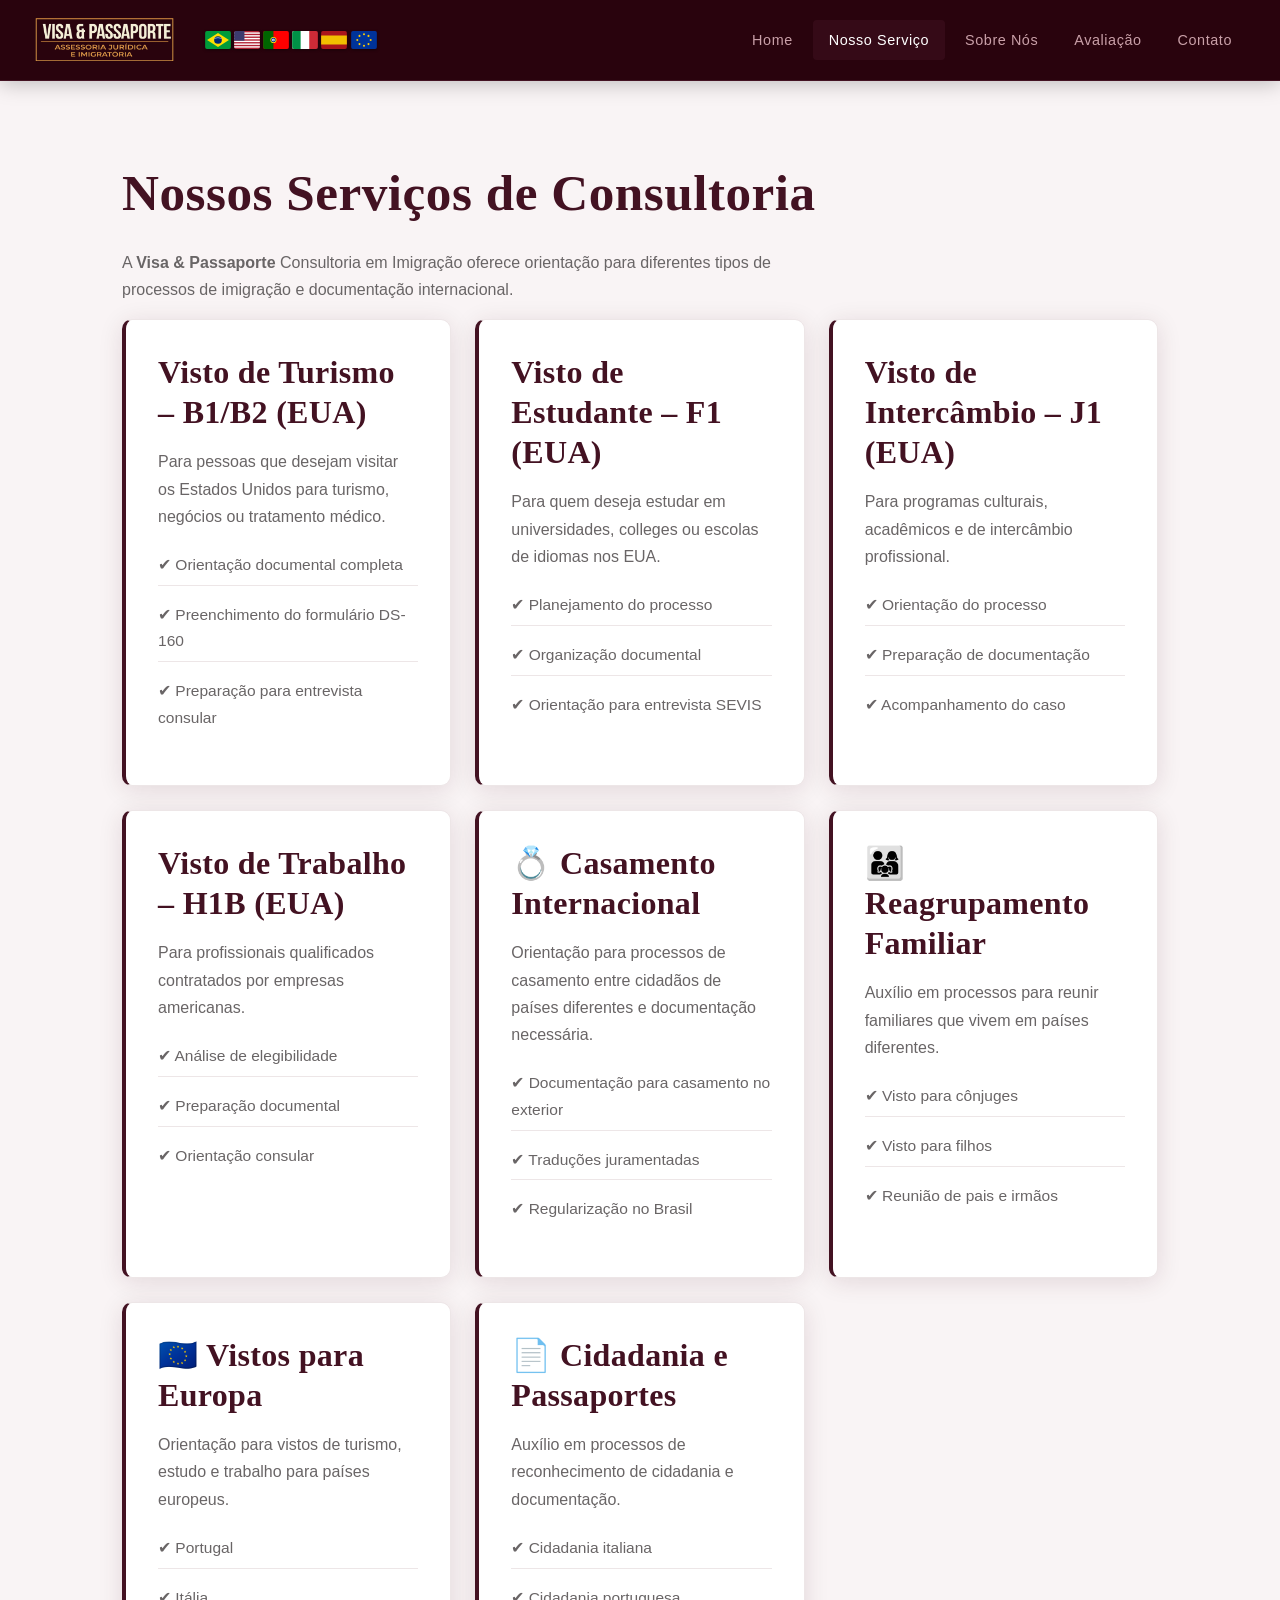
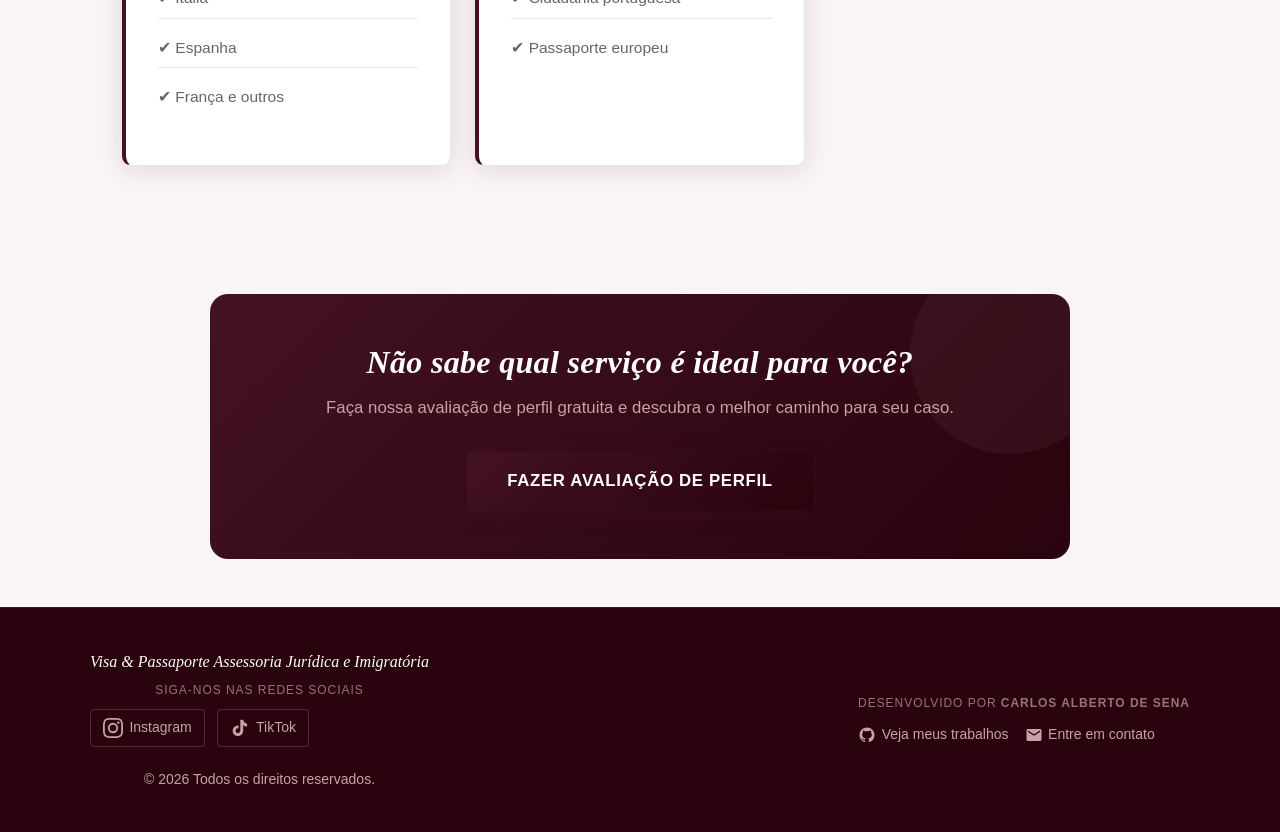
<file: servico.html>
<!DOCTYPE html>
<html lang="pt-br">
<head>
    <meta charset="UTF-8">
    <meta name="viewport" content="width=device-width, initial-scale=1.0">
    <meta name="description" content="Conheça nossos serviços de consultoria em imigração: vistos para EUA, Europa, casamento internacional, reagrupamento familiar e mais.">
    <meta name="keywords" content="visto americano, visto eua, visto trabalho, visto estudante, casamento internacional, reagrupamento familiar">
    <meta name="author" content="Visa & Passaporte">
    <meta name="robots" content="index, follow">
    
    <meta property="og:type" content="website">
    <meta property="og:url" content="https://www.visaepassaporte.com.br/servico.html">
    <meta property="og:title" content="Nossos Serviços – Visa & Passaporte Consultoria">
    <meta property="og:description" content="Orientação completa para vistos americanos, europeus e processos de imigração.">
    
    <link rel="stylesheet" href="style.css">
    <title>Nossos Serviços – Visa & Passaporte Consultoria em Imigração</title>
</head>
<body>
    <header>
        <img src="image/logotipo.png" alt="Visa & Passaporte Consultoria em Imigração" width="180" height="48">
        <div class="bandeiras">
            <!-- Brasil -->
            <span class="bandeira" title="Brasil">
                <svg xmlns="http://www.w3.org/2000/svg" viewBox="0 0 20 14" aria-labelledby="brasil-title">
                    <title id="brasil-title">Bandeira do Brasil</title>
                    <rect width="20" height="14" fill="#009B3A"/>
                    <polygon points="10,1.5 18.5,7 10,12.5 1.5,7" fill="#FEDF00"/>
                    <circle cx="10" cy="7" r="3" fill="#002776"/>
                    <path d="M7.2,5.8 Q10,4.5 12.8,5.8" stroke="#CBE4F2" stroke-width="0.5" fill="none"/>
                </svg>
            </span>
            <!-- EUA -->
            <span class="bandeira" title="Estados Unidos">
                <svg xmlns="http://www.w3.org/2000/svg" viewBox="0 0 20 14" aria-labelledby="eua-title">
                    <title id="eua-title">Bandeira dos Estados Unidos</title>
                    <rect width="20" height="14" fill="#B22234"/>
                    <rect y="1.08" width="20" height="1.08" fill="#fff"/>
                    <rect y="3.23" width="20" height="1.08" fill="#fff"/>
                    <rect y="5.38" width="20" height="1.08" fill="#fff"/>
                    <rect y="7.54" width="20" height="1.08" fill="#fff"/>
                    <rect y="9.69" width="20" height="1.08" fill="#fff"/>
                    <rect y="11.85" width="20" height="1.08" fill="#fff"/>
                    <rect width="8" height="7.54" fill="#3C3B6E"/>
                </svg>
            </span>
            <!-- Portugal -->
            <span class="bandeira" title="Portugal">
                <svg xmlns="http://www.w3.org/2000/svg" viewBox="0 0 20 14" aria-labelledby="portugal-title">
                    <title id="portugal-title">Bandeira de Portugal</title>
                    <rect width="20" height="14" fill="#FF0000"/>
                    <rect width="8" height="14" fill="#006600"/>
                    <circle cx="8" cy="7" r="2.4" fill="#FFD700"/>
                    <circle cx="8" cy="7" r="1.8" fill="#003399"/>
                    <circle cx="8" cy="7" r="1" fill="#fff"/>
                    <circle cx="8" cy="7" r="0.4" fill="#003399"/>
                </svg>
            </span>
            <!-- Itália -->
            <span class="bandeira" title="Itália">
                <svg xmlns="http://www.w3.org/2000/svg" viewBox="0 0 20 14" aria-labelledby="italia-title">
                    <title id="italia-title">Bandeira da Itália</title>
                    <rect width="20" height="14" fill="#CE2B37"/>
                    <rect width="13.3" height="14" fill="#fff"/>
                    <rect width="6.6" height="14" fill="#009246"/>
                </svg>
            </span>
            <!-- Espanha -->
            <span class="bandeira" title="Espanha">
                <svg xmlns="http://www.w3.org/2000/svg" viewBox="0 0 20 14" aria-labelledby="espanha-title">
                    <title id="espanha-title">Bandeira da Espanha</title>
                    <rect width="20" height="14" fill="#AA151B"/>
                    <rect y="3.5" width="20" height="7" fill="#F1BF00"/>
                </svg>
            </span>
            <!-- União Europeia -->
            <span class="bandeira" title="União Europeia">
                <svg xmlns="http://www.w3.org/2000/svg" viewBox="0 0 20 14" aria-labelledby="ue-title">
                    <title id="ue-title">Bandeira da União Europeia</title>
                    <rect width="20" height="14" fill="#003399"/>
                    <circle cx="10" cy="2.5" r="0.8" fill="#FFCC00"/>
                    <circle cx="13.5" cy="3.8" r="0.8" fill="#FFCC00"/>
                    <circle cx="15.2" cy="7" r="0.8" fill="#FFCC00"/>
                    <circle cx="13.5" cy="10.2" r="0.8" fill="#FFCC00"/>
                    <circle cx="10" cy="11.5" r="0.8" fill="#FFCC00"/>
                    <circle cx="6.5" cy="10.2" r="0.8" fill="#FFCC00"/>
                    <circle cx="4.8" cy="7" r="0.8" fill="#FFCC00"/>
                    <circle cx="6.5" cy="3.8" r="0.8" fill="#FFCC00"/>
                </svg>
            </span>
        </div>
        <nav>
            <a href="index.html">Home</a>
            <a href="servico.html" class="ativo">Nosso Serviço</a>
            <a href="sobre.html">Sobre Nós</a>
            <a href="avaliacao.html">Avaliação</a>
            <a href="contato.html">Contato</a>
        </nav>
    </header>

    <main>
        <section>
            <h1>Nossos Serviços de Consultoria</h1>
            <p>A <strong>Visa & Passaporte</strong> Consultoria em Imigração oferece orientação para diferentes tipos de processos de imigração e documentação internacional.</p>

            <div class="grid-cards">
                <div class="card">
                    <h2>Visto de Turismo – B1/B2 (EUA)</h2>
                    <p>Para pessoas que desejam visitar os Estados Unidos para turismo, negócios ou tratamento médico.</p>
                    <ul class="lista-check">
                        <li>✔ Orientação documental completa</li>
                        <li>✔ Preenchimento do formulário DS-160</li>
                        <li>✔ Preparação para entrevista consular</li>
                    </ul>
                </div>

                <div class="card">
                    <h2>Visto de Estudante – F1 (EUA)</h2>
                    <p>Para quem deseja estudar em universidades, colleges ou escolas de idiomas nos EUA.</p>
                    <ul class="lista-check">
                        <li>✔ Planejamento do processo</li>
                        <li>✔ Organização documental</li>
                        <li>✔ Orientação para entrevista SEVIS</li>
                    </ul>
                </div>

                <div class="card">
                    <h2>Visto de Intercâmbio – J1 (EUA)</h2>
                    <p>Para programas culturais, acadêmicos e de intercâmbio profissional.</p>
                    <ul class="lista-check">
                        <li>✔ Orientação do processo</li>
                        <li>✔ Preparação de documentação</li>
                        <li>✔ Acompanhamento do caso</li>
                    </ul>
                </div>

                <div class="card">
                    <h2>Visto de Trabalho – H1B (EUA)</h2>
                    <p>Para profissionais qualificados contratados por empresas americanas.</p>
                    <ul class="lista-check">
                        <li>✔ Análise de elegibilidade</li>
                        <li>✔ Preparação documental</li>
                        <li>✔ Orientação consular</li>
                    </ul>
                </div>

                <div class="card">
                    <h2>💍 Casamento Internacional</h2>
                    <p>Orientação para processos de casamento entre cidadãos de países diferentes e documentação necessária.</p>
                    <ul class="lista-check">
                        <li>✔ Documentação para casamento no exterior</li>
                        <li>✔ Traduções juramentadas</li>
                        <li>✔ Regularização no Brasil</li>
                    </ul>
                </div>

                <div class="card">
                    <h2>👨‍👩‍👧 Reagrupamento Familiar</h2>
                    <p>Auxílio em processos para reunir familiares que vivem em países diferentes.</p>
                    <ul class="lista-check">
                        <li>✔ Visto para cônjuges</li>
                        <li>✔ Visto para filhos</li>
                        <li>✔ Reunião de pais e irmãos</li>
                    </ul>
                </div>

                <div class="card">
                    <h2>🇪🇺 Vistos para Europa</h2>
                    <p>Orientação para vistos de turismo, estudo e trabalho para países europeus.</p>
                    <ul class="lista-check">
                        <li>✔ Portugal</li>
                        <li>✔ Itália</li>
                        <li>✔ Espanha</li>
                        <li>✔ França e outros</li>
                    </ul>
                </div>

                <div class="card">
                    <h2>📄 Cidadania e Passaportes</h2>
                    <p>Auxílio em processos de reconhecimento de cidadania e documentação.</p>
                    <ul class="lista-check">
                        <li>✔ Cidadania italiana</li>
                        <li>✔ Cidadania portuguesa</li>
                        <li>✔ Passaporte europeu</li>
                    </ul>
                </div>
            </div>
        </section>

        <div class="banner-cta">
            <h2>Não sabe qual serviço é ideal para você?</h2>
            <p>Faça nossa avaliação de perfil gratuita e descubra o melhor caminho para seu caso.</p>
            <a href="avaliacao.html" class="btn btn-primario btn-grande">Fazer Avaliação de Perfil</a>
        </div>
    </main>

    <footer>
        <div class="footer-grid">
            <div class="footer-col">
                <p class="footer-marca">Visa & Passaporte Assessoria Jurídica e Imigratória</p>
                <div class="footer-social">
                    <p class="footer-titulo-social">Siga-nos nas redes sociais</p>
                    <div class="footer-social-links">
                        <a href="https://www.instagram.com/visapassaporteassessoria?igsh=dm1taTZ2cDJ1MGdj" target="_blank" rel="noopener noreferrer" aria-label="Instagram Visa e Passaporte">
                            <svg viewBox="0 0 24 24" fill="currentColor" width="20" height="20" aria-hidden="true"><path d="M12 2.163c3.204 0 3.584.012 4.85.07 3.252.148 4.771 1.691 4.919 4.919.058 1.265.069 1.645.069 4.849 0 3.205-.012 3.584-.069 4.849-.149 3.225-1.664 4.771-4.919 4.919-1.266.058-1.644.07-4.85.07-3.204 0-3.584-.012-4.849-.07-3.26-.149-4.771-1.699-4.919-4.92-.058-1.265-.07-1.644-.07-4.849 0-3.204.013-3.583.07-4.849.149-3.227 1.664-4.771 4.919-4.919 1.266-.057 1.645-.069 4.849-.069zm0-2.163c-3.259 0-3.667.014-4.947.072-4.358.2-6.78 2.618-6.98 6.98-.059 1.281-.073 1.689-.073 4.948 0 3.259.014 3.668.072 4.948.2 4.358 2.618 6.78 6.98 6.98 1.281.058 1.689.072 4.948.072 3.259 0 3.668-.014 4.948-.072 4.354-.2 6.782-2.618 6.979-6.98.059-1.28.073-1.689.073-4.948 0-3.259-.014-3.667-.072-4.947-.196-4.354-2.617-6.78-6.979-6.98-1.281-.059-1.69-.073-4.949-.073zm0 5.838a6.162 6.162 0 1 0 0 12.324 6.162 6.162 0 0 0 0-12.324zM12 16a4 4 0 1 1 0-8 4 4 0 0 1 0 8zm6.406-11.845a1.44 1.44 0 1 0 0 2.881 1.44 1.44 0 0 0 0-2.881z"/></svg>
                            <span>Instagram</span>
                        </a>
                        <a href="https://www.tiktok.com/@visaepassaporte.juridico?_r=1&_t=ZS-94zNA9q4vPZ" target="_blank" rel="noopener noreferrer" aria-label="TikTok Visa e Passaporte">
                            <svg viewBox="0 0 24 24" fill="currentColor" width="20" height="20" aria-hidden="true"><path d="M19.59 6.69a4.83 4.83 0 0 1-3.77-4.25V2h-3.45v13.67a2.89 2.89 0 0 1-2.88 2.5 2.89 2.89 0 0 1-2.89-2.89 2.89 2.89 0 0 1 2.89-2.89c.28 0 .54.04.79.1V9.01a6.33 6.33 0 0 0-.79-.05 6.34 6.34 0 0 0-6.34 6.34 6.34 6.34 0 0 0 6.34 6.34 6.34 6.34 0 0 0 6.33-6.34V8.69a8.17 8.17 0 0 0 4.78 1.52V6.75a4.85 4.85 0 0 1-1.01-.06z"/></svg>
                            <span>TikTok</span>
                        </a>
                    </div>
                </div>
                <p>© <span id="ano"></span> Todos os direitos reservados.</p>
            </div>
            <div class="footer-col">              
                <p class="footer-titulo">Desenvolvido por <strong>Carlos Alberto De Sena</strong></p>
                <div class="footer-links">
                    <a href="https://carlosasena.github.io/" target="_blank" rel="noopener noreferrer">
                        <svg viewBox="0 0 24 24" fill="currentColor" width="18" height="18" aria-hidden="true"><path d="M12 2C6.48 2 2 6.48 2 12c0 4.42 2.87 8.17 6.84 9.49.5.09.68-.22.68-.48v-1.7c-2.78.6-3.37-1.34-3.37-1.34-.45-1.16-1.11-1.47-1.11-1.47-.91-.62.07-.61.07-.61 1 .07 1.53 1.03 1.53 1.03.89 1.52 2.34 1.08 2.91.83.09-.65.35-1.08.63-1.33-2.22-.25-4.56-1.11-4.56-4.94 0-1.09.39-1.98 1.03-2.68-.1-.25-.45-1.27.1-2.64 0 0 .84-.27 2.75 1.02A9.56 9.56 0 0 1 12 6.8c.85 0 1.71.11 2.51.33 1.91-1.29 2.75-1.02 2.75-1.02.55 1.37.2 2.39.1 2.64.64.7 1.03 1.59 1.03 2.68 0 3.84-2.34 4.68-4.57 4.93.36.31.68.92.68 1.85v2.74c0 .27.18.58.69.48A10.01 10.01 0 0 0 22 12c0-5.52-4.48-10-10-10z"/></svg>
                        Veja meus trabalhos
                    </a>
                    <a href="mailto:carlossenatech@gmail.com">
                        <svg viewBox="0 0 24 24" fill="currentColor" width="18" height="18" aria-hidden="true"><path d="M20 4H4c-1.1 0-2 .9-2 2v12c0 1.1.9 2 2 2h16c1.1 0 2-.9 2-2V6c0-1.1-.9-2-2-2zm0 4-8 5-8-5V6l8 5 8-5v2z"/></svg>
                        Entre em contato
                    </a>
                </div>
            </div>
        </div>
    </footer>
    
         <script src="script.js"></script>
</body>
</html>
</file>
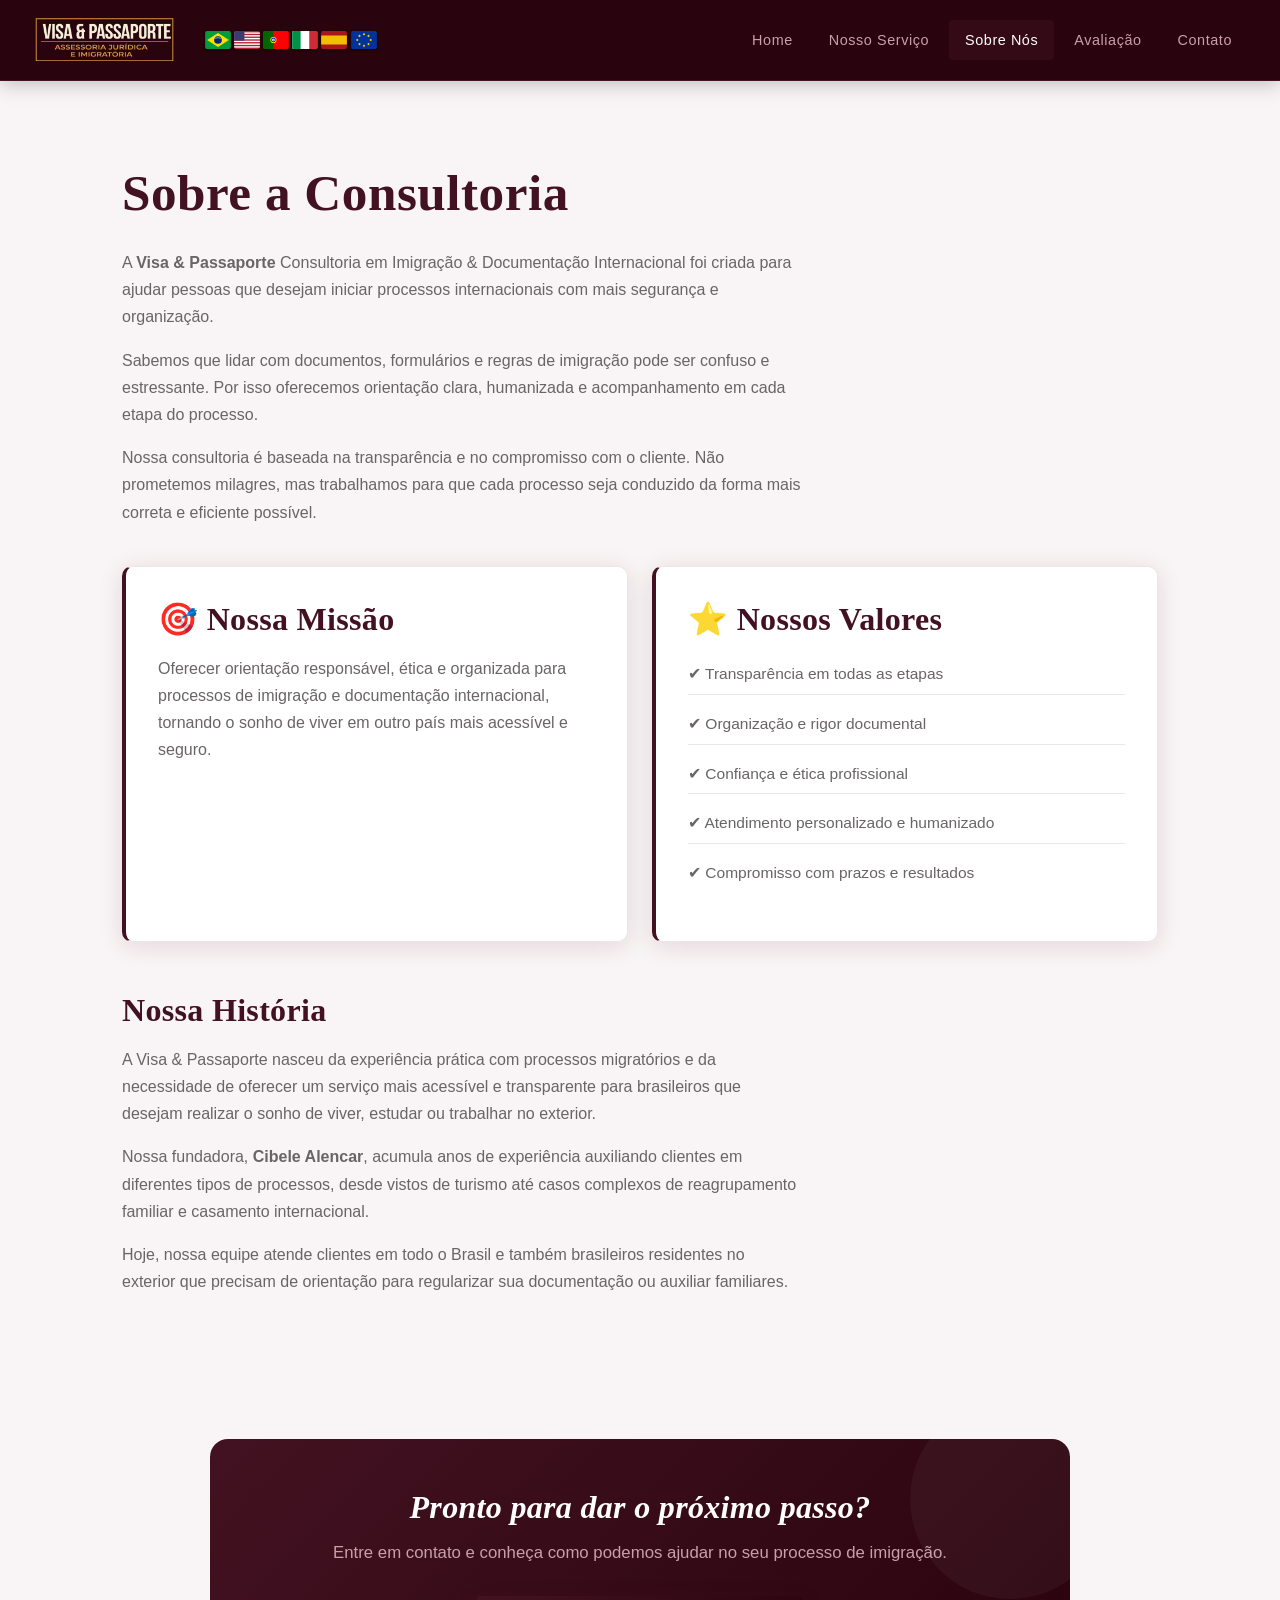
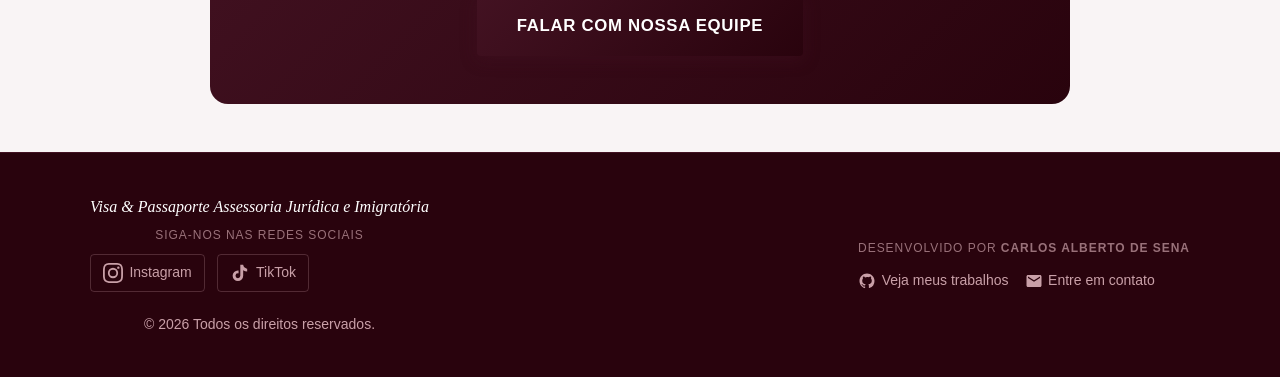
<file: sobre.html>
<!DOCTYPE html>
<html lang="pt-br">
<head>
    <meta charset="UTF-8">
    <meta name="viewport" content="width=device-width, initial-scale=1.0">
    <meta name="description" content="Conheça a Visa & Passaporte Consultoria. Nossa missão, valores e compromisso com a orientação segura em processos de imigração.">
    <meta name="keywords" content="sobre consultoria imigração, missão valores, equipe imigração">
    <meta name="author" content="Visa & Passaporte">
    <meta name="robots" content="index, follow">
    
    <meta property="og:type" content="website">
    <meta property="og:url" content="https://www.visaepassaporte.com.br/sobre.html">
    <meta property="og:title" content="Sobre Nós – Visa & Passaporte Consultoria">
    <meta property="og:description" content="Conheça nossa história e compromisso com a excelência em consultoria de imigração.">
    
    <link rel="stylesheet" href="style.css">
    <title>Sobre Nós – Visa & Passaporte Consultoria em Imigração</title>
</head>
<body>
    <header>
        <img src="image/logotipo.png" alt="Visa & Passaporte Consultoria em Imigração" width="180" height="48">
        <div class="bandeiras">
            <!-- Brasil -->
            <span class="bandeira" title="Brasil">
                <svg xmlns="http://www.w3.org/2000/svg" viewBox="0 0 20 14" aria-labelledby="brasil-title">
                    <title id="brasil-title">Bandeira do Brasil</title>
                    <rect width="20" height="14" fill="#009B3A"/>
                    <polygon points="10,1.5 18.5,7 10,12.5 1.5,7" fill="#FEDF00"/>
                    <circle cx="10" cy="7" r="3" fill="#002776"/>
                    <path d="M7.2,5.8 Q10,4.5 12.8,5.8" stroke="#CBE4F2" stroke-width="0.5" fill="none"/>
                </svg>
            </span>
            <!-- EUA -->
            <span class="bandeira" title="Estados Unidos">
                <svg xmlns="http://www.w3.org/2000/svg" viewBox="0 0 20 14" aria-labelledby="eua-title">
                    <title id="eua-title">Bandeira dos Estados Unidos</title>
                    <rect width="20" height="14" fill="#B22234"/>
                    <rect y="1.08" width="20" height="1.08" fill="#fff"/>
                    <rect y="3.23" width="20" height="1.08" fill="#fff"/>
                    <rect y="5.38" width="20" height="1.08" fill="#fff"/>
                    <rect y="7.54" width="20" height="1.08" fill="#fff"/>
                    <rect y="9.69" width="20" height="1.08" fill="#fff"/>
                    <rect y="11.85" width="20" height="1.08" fill="#fff"/>
                    <rect width="8" height="7.54" fill="#3C3B6E"/>
                </svg>
            </span>
            <!-- Portugal -->
            <span class="bandeira" title="Portugal">
                <svg xmlns="http://www.w3.org/2000/svg" viewBox="0 0 20 14" aria-labelledby="portugal-title">
                    <title id="portugal-title">Bandeira de Portugal</title>
                    <rect width="20" height="14" fill="#FF0000"/>
                    <rect width="8" height="14" fill="#006600"/>
                    <circle cx="8" cy="7" r="2.4" fill="#FFD700"/>
                    <circle cx="8" cy="7" r="1.8" fill="#003399"/>
                    <circle cx="8" cy="7" r="1" fill="#fff"/>
                    <circle cx="8" cy="7" r="0.4" fill="#003399"/>
                </svg>
            </span>
            <!-- Itália -->
            <span class="bandeira" title="Itália">
                <svg xmlns="http://www.w3.org/2000/svg" viewBox="0 0 20 14" aria-labelledby="italia-title">
                    <title id="italia-title">Bandeira da Itália</title>
                    <rect width="20" height="14" fill="#CE2B37"/>
                    <rect width="13.3" height="14" fill="#fff"/>
                    <rect width="6.6" height="14" fill="#009246"/>
                </svg>
            </span>
            <!-- Espanha -->
            <span class="bandeira" title="Espanha">
                <svg xmlns="http://www.w3.org/2000/svg" viewBox="0 0 20 14" aria-labelledby="espanha-title">
                    <title id="espanha-title">Bandeira da Espanha</title>
                    <rect width="20" height="14" fill="#AA151B"/>
                    <rect y="3.5" width="20" height="7" fill="#F1BF00"/>
                </svg>
            </span>
            <!-- União Europeia -->
            <span class="bandeira" title="União Europeia">
                <svg xmlns="http://www.w3.org/2000/svg" viewBox="0 0 20 14" aria-labelledby="ue-title">
                    <title id="ue-title">Bandeira da União Europeia</title>
                    <rect width="20" height="14" fill="#003399"/>
                    <circle cx="10" cy="2.5" r="0.8" fill="#FFCC00"/>
                    <circle cx="13.5" cy="3.8" r="0.8" fill="#FFCC00"/>
                    <circle cx="15.2" cy="7" r="0.8" fill="#FFCC00"/>
                    <circle cx="13.5" cy="10.2" r="0.8" fill="#FFCC00"/>
                    <circle cx="10" cy="11.5" r="0.8" fill="#FFCC00"/>
                    <circle cx="6.5" cy="10.2" r="0.8" fill="#FFCC00"/>
                    <circle cx="4.8" cy="7" r="0.8" fill="#FFCC00"/>
                    <circle cx="6.5" cy="3.8" r="0.8" fill="#FFCC00"/>
                </svg>
            </span>
        </div>
        <nav>
            <a href="index.html">Home</a>
            <a href="servico.html">Nosso Serviço</a>
            <a href="sobre.html" class="ativo">Sobre Nós</a>
            <a href="avaliacao.html">Avaliação</a>
            <a href="contato.html">Contato</a>
        </nav>
    </header>

    <main>
        <section>
            <h1>Sobre a Consultoria</h1>

            <p>A <strong>Visa & Passaporte</strong> Consultoria em Imigração & Documentação Internacional foi criada para ajudar pessoas que desejam iniciar processos internacionais com mais segurança e organização.</p>
            
            <p>Sabemos que lidar com documentos, formulários e regras de imigração pode ser confuso e estressante. Por isso oferecemos orientação clara, humanizada e acompanhamento em cada etapa do processo.</p>
            
            <p>Nossa consultoria é baseada na transparência e no compromisso com o cliente. Não prometemos milagres, mas trabalhamos para que cada processo seja conduzido da forma mais correta e eficiente possível.</p>

            <div class="grid-cards" style="margin-top: 2.5rem;">
                <div class="card">
                    <h2>🎯 Nossa Missão</h2>
                    <p>Oferecer orientação responsável, ética e organizada para processos de imigração e documentação internacional, tornando o sonho de viver em outro país mais acessível e seguro.</p>
                </div>
                <div class="card">
                    <h2>⭐ Nossos Valores</h2>
                    <ul class="lista-check">
                        <li>✔ Transparência em todas as etapas</li>
                        <li>✔ Organização e rigor documental</li>
                        <li>✔ Confiança e ética profissional</li>
                        <li>✔ Atendimento personalizado e humanizado</li>
                        <li>✔ Compromisso com prazos e resultados</li>
                    </ul>
                </div>
            </div>

            <div style="margin-top: 3rem;">
                <h2>Nossa História</h2>
                <p>A Visa & Passaporte nasceu da experiência prática com processos migratórios e da necessidade de oferecer um serviço mais acessível e transparente para brasileiros que desejam realizar o sonho de viver, estudar ou trabalhar no exterior.</p>
                <p>Nossa fundadora, <strong>Cibele Alencar</strong>, acumula anos de experiência auxiliando clientes em diferentes tipos de processos, desde vistos de turismo até casos complexos de reagrupamento familiar e casamento internacional.</p>
                <p>Hoje, nossa equipe atende clientes em todo o Brasil e também brasileiros residentes no exterior que precisam de orientação para regularizar sua documentação ou auxiliar familiares.</p>
            </div>
        </section>

        <div class="banner-cta">
            <h2>Pronto para dar o próximo passo?</h2>
            <p>Entre em contato e conheça como podemos ajudar no seu processo de imigração.</p>
            <a href="contato.html" class="btn btn-primario btn-grande">Falar com nossa equipe</a>
        </div>
    </main>

    <footer>
        <div class="footer-grid">
            <div class="footer-col">
                <p class="footer-marca">Visa & Passaporte Assessoria Jurídica e Imigratória</p>
                <div class="footer-social">
                    <p class="footer-titulo-social">Siga-nos nas redes sociais</p>
                    <div class="footer-social-links">
                        <a href="https://www.instagram.com/visapassaporteassessoria?igsh=dm1taTZ2cDJ1MGdj" target="_blank" rel="noopener noreferrer" aria-label="Instagram Visa e Passaporte">
                            <svg viewBox="0 0 24 24" fill="currentColor" width="20" height="20" aria-hidden="true"><path d="M12 2.163c3.204 0 3.584.012 4.85.07 3.252.148 4.771 1.691 4.919 4.919.058 1.265.069 1.645.069 4.849 0 3.205-.012 3.584-.069 4.849-.149 3.225-1.664 4.771-4.919 4.919-1.266.058-1.644.07-4.85.07-3.204 0-3.584-.012-4.849-.07-3.26-.149-4.771-1.699-4.919-4.92-.058-1.265-.07-1.644-.07-4.849 0-3.204.013-3.583.07-4.849.149-3.227 1.664-4.771 4.919-4.919 1.266-.057 1.645-.069 4.849-.069zm0-2.163c-3.259 0-3.667.014-4.947.072-4.358.2-6.78 2.618-6.98 6.98-.059 1.281-.073 1.689-.073 4.948 0 3.259.014 3.668.072 4.948.2 4.358 2.618 6.78 6.98 6.98 1.281.058 1.689.072 4.948.072 3.259 0 3.668-.014 4.948-.072 4.354-.2 6.782-2.618 6.979-6.98.059-1.28.073-1.689.073-4.948 0-3.259-.014-3.667-.072-4.947-.196-4.354-2.617-6.78-6.979-6.98-1.281-.059-1.69-.073-4.949-.073zm0 5.838a6.162 6.162 0 1 0 0 12.324 6.162 6.162 0 0 0 0-12.324zM12 16a4 4 0 1 1 0-8 4 4 0 0 1 0 8zm6.406-11.845a1.44 1.44 0 1 0 0 2.881 1.44 1.44 0 0 0 0-2.881z"/></svg>
                            <span>Instagram</span>
                        </a>
                        <a href="https://www.tiktok.com/@visaepassaporte.juridico?_r=1&_t=ZS-94zNA9q4vPZ" target="_blank" rel="noopener noreferrer" aria-label="TikTok Visa e Passaporte">
                            <svg viewBox="0 0 24 24" fill="currentColor" width="20" height="20" aria-hidden="true"><path d="M19.59 6.69a4.83 4.83 0 0 1-3.77-4.25V2h-3.45v13.67a2.89 2.89 0 0 1-2.88 2.5 2.89 2.89 0 0 1-2.89-2.89 2.89 2.89 0 0 1 2.89-2.89c.28 0 .54.04.79.1V9.01a6.33 6.33 0 0 0-.79-.05 6.34 6.34 0 0 0-6.34 6.34 6.34 6.34 0 0 0 6.34 6.34 6.34 6.34 0 0 0 6.33-6.34V8.69a8.17 8.17 0 0 0 4.78 1.52V6.75a4.85 4.85 0 0 1-1.01-.06z"/></svg>
                            <span>TikTok</span>
                        </a>
                    </div>
                </div>
                <p>© <span id="ano"></span> Todos os direitos reservados.</p>
            </div>
            <div class="footer-col">              
                <p class="footer-titulo">Desenvolvido por <strong>Carlos Alberto De Sena</strong></p>
                <div class="footer-links">
                    <a href="https://carlosasena.github.io/" target="_blank" rel="noopener noreferrer">
                        <svg viewBox="0 0 24 24" fill="currentColor" width="18" height="18" aria-hidden="true"><path d="M12 2C6.48 2 2 6.48 2 12c0 4.42 2.87 8.17 6.84 9.49.5.09.68-.22.68-.48v-1.7c-2.78.6-3.37-1.34-3.37-1.34-.45-1.16-1.11-1.47-1.11-1.47-.91-.62.07-.61.07-.61 1 .07 1.53 1.03 1.53 1.03.89 1.52 2.34 1.08 2.91.83.09-.65.35-1.08.63-1.33-2.22-.25-4.56-1.11-4.56-4.94 0-1.09.39-1.98 1.03-2.68-.1-.25-.45-1.27.1-2.64 0 0 .84-.27 2.75 1.02A9.56 9.56 0 0 1 12 6.8c.85 0 1.71.11 2.51.33 1.91-1.29 2.75-1.02 2.75-1.02.55 1.37.2 2.39.1 2.64.64.7 1.03 1.59 1.03 2.68 0 3.84-2.34 4.68-4.57 4.93.36.31.68.92.68 1.85v2.74c0 .27.18.58.69.48A10.01 10.01 0 0 0 22 12c0-5.52-4.48-10-10-10z"/></svg>
                        Veja meus trabalhos
                    </a>
                    <a href="mailto:carlossenatech@gmail.com">
                        <svg viewBox="0 0 24 24" fill="currentColor" width="18" height="18" aria-hidden="true"><path d="M20 4H4c-1.1 0-2 .9-2 2v12c0 1.1.9 2 2 2h16c1.1 0 2-.9 2-2V6c0-1.1-.9-2-2-2zm0 4-8 5-8-5V6l8 5 8-5v2z"/></svg>
                        Entre em contato
                    </a>
                </div>
            </div>
        </div>
    </footer>
    
        <script src="script.js"></script>
</body>
</html>
</file>
<file: style.css>
@charset "UTF-8";

*, *::before, *::after {
    margin: 0;
    padding: 0;
    box-sizing: border-box;
}

@import url('https://fonts.googleapis.com/css2?family=IM+Fell+English:ital@0;1&family=DM+Sans:wght@300;400;500;600&display=swap');

:root {
    /* Nova paleta */
    --cor0: #F9F4F5;        /* fundo claro quase branco rosado */
    --cor1: #C9A0A8;        /* rosa acinzentado claro */
    --cor2: #431222;        /* vinho principal */
    --cor3: #29030D;        /* vinho escuro */
    --cor4: #696566;        /* cinza médio */

    --branco: #FFFFFF;
    --cinza-claro: #EDE6E7;
    --cinza-texto: #696566;
    --sombra: rgba(67, 18, 34, 0.12);

    --fonte-titulo: 'Times New Roman MT', 'Times New Roman', 'IM Fell English', Times, serif;
    --fonte-texto: 'DM Sans', sans-serif;

    --gap-sm: 0.75rem;
    --gap-md: 1.5rem;
    --gap-lg: 3rem;
    --gap-xl: 5rem;

    --radius-sm: 4px;
    --radius-md: 10px;
    --radius-lg: 18px;

    --transition: 0.3s ease;
}

/* =============================================
   BASE
   ============================================= */
html { scroll-behavior: smooth; }

body {
    background-color: var(--cor0);
    font-family: var(--fonte-texto);
    color: var(--cor3);
    line-height: 1.7;
    min-height: 100vh;
    display: flex;
    flex-direction: column;
}

main { flex: 1; }
img { max-width: 100%; display: block; }
a { text-decoration: none; color: inherit; }
ul, ol { list-style: none; }

/* =============================================
   TIPOGRAFIA
   ============================================= */
h1, h2, h3, h4 {
    font-family: var(--fonte-titulo);
    line-height: 1.25;
    color: var(--cor2);
    font-weight: 700;
    letter-spacing: 0.01em;
}

h1 {
    font-size: clamp(2rem, 5vw, 3.2rem);
    margin-bottom: var(--gap-md);
}

h2 {
    font-size: clamp(1.4rem, 3vw, 2rem);
    margin-bottom: 1rem;
}

h3 {
    font-size: clamp(1.1rem, 2vw, 1.4rem);
    margin-bottom: 0.75rem;
}

p {
    font-size: 1rem;
    color: var(--cinza-texto);
    margin-bottom: 1rem;
    max-width: 680px;
}

/* =============================================
   HEADER / NAV
   ============================================= */
header {
    background-color: var(--cor3);
    padding: 1rem 2rem;
    display: flex;
    align-items: center;
    justify-content: space-between;
    position: sticky;
    top: 0;
    z-index: 100;
    box-shadow: 0 2px 20px rgba(0,0,0,0.4);
    border-bottom: 1px solid var(--cor2);
}

header img { height: 48px; width: auto; }

header nav {
    display: flex;
    gap: 0.25rem;
    align-items: center;
}

header nav a {
    color: var(--cor1);
    font-family: var(--fonte-texto);
    font-weight: 500;
    font-size: 0.9rem;
    letter-spacing: 0.04em;
    padding: 0.5rem 1rem;
    border-radius: var(--radius-sm);
    transition: background var(--transition), color var(--transition);
    position: relative;
}

header nav a:hover,
header nav a.ativo {
    background-color: rgba(67, 18, 34, 0.5);
    color: var(--branco);
}

header nav a::after {
    content: '';
    position: absolute;
    bottom: 4px;
    left: 50%;
    transform: translateX(-50%);
    width: 0;
    height: 2px;
    background: var(--cor1);
    border-radius: 2px;
    transition: width var(--transition);
}

header nav a:hover::after { width: 60%; }

/* =============================================
   HERO
   ============================================= */
.hero {
    background: linear-gradient(135deg, var(--cor3) 0%, var(--cor2) 70%, #6B1A2E 100%);
    color: var(--branco);
    padding: var(--gap-xl) 2rem;
    text-align: center;
    position: relative;
    overflow: hidden;
}

.hero::before {
    content: '';
    position: absolute;
    inset: 0;
    background: url("data:image/svg+xml,%3Csvg width='80' height='80' viewBox='0 0 80 80' xmlns='http://www.w3.org/2000/svg'%3E%3Cg fill='%23ffffff' fill-opacity='0.03'%3E%3Cpath d='M40 0L0 40L40 80L80 40Z'/%3E%3C/g%3E%3C/svg%3E");
    pointer-events: none;
}

.hero h1 {
    color: var(--branco);
    font-size: clamp(2.2rem, 5vw, 3.5rem);
    margin-bottom: 1.25rem;
    text-shadow: 0 2px 16px rgba(0,0,0,0.4);
    font-style: italic;
}

.hero p {
    color: var(--cor1);
    font-size: 1.125rem;
    max-width: 600px;
    margin: 0 auto 2rem;
}

/* =============================================
   CONTAINER E SEÇÕES
   ============================================= */
.container {
    max-width: 1100px;
    margin: 0 auto;
    padding: 0 2rem;
}

section, .secao {
    padding: var(--gap-xl) 2rem;
    max-width: 1100px;
    margin: 0 auto;
}

/* =============================================
   CARDS
   ============================================= */
.card {
    background: var(--branco);
    border-radius: var(--radius-md);
    padding: 2rem;
    box-shadow: 0 4px 24px var(--sombra);
    border: 1px solid var(--cinza-claro);
    border-left: 4px solid var(--cor2);
    transition: transform var(--transition), box-shadow var(--transition);
}

.card:hover {
    transform: translateY(-4px);
    box-shadow: 0 12px 40px var(--sombra);
}

.card h2, .card h3 { color: var(--cor2); }

.grid-cards {
    display: grid;
    grid-template-columns: repeat(auto-fit, minmax(280px, 1fr));
    gap: var(--gap-md);
}

/* =============================================
   LISTAS ESTILIZADAS
   ============================================= */
.lista-check {
    display: flex;
    flex-direction: column;
    gap: 0.6rem;
    margin: 1rem 0;
}

.lista-check li {
    display: flex;
    align-items: flex-start;
    gap: 0.6rem;
    font-size: 0.97rem;
    color: var(--cinza-texto);
    padding: 0.4rem 0;
    border-bottom: 1px solid var(--cinza-claro);
}

.lista-check li:last-child { border-bottom: none; }

/* =============================================
   BOTÕES
   ============================================= */
.btn {
    display: inline-flex;
    align-items: center;
    gap: 0.5rem;
    padding: 0.85rem 2rem;
    border-radius: var(--radius-sm);
    font-family: var(--fonte-texto);
    font-weight: 600;
    font-size: 0.95rem;
    letter-spacing: 0.04em;
    cursor: pointer;
    border: none;
    transition: all var(--transition);
    text-decoration: none;
    text-transform: uppercase;
}

.btn-primario {
    background: linear-gradient(135deg, var(--cor2), var(--cor3));
    color: var(--branco);
    box-shadow: 0 4px 16px rgba(67, 18, 34, 0.4);
}

.btn-primario:hover {
    background: linear-gradient(135deg, var(--cor3), #000);
    box-shadow: 0 8px 24px rgba(67, 18, 34, 0.55);
    transform: translateY(-2px);
}

.btn-secundario {
    background: transparent;
    color: var(--cor2);
    border: 2px solid var(--cor2);
}

.btn-secundario:hover {
    background: var(--cor2);
    color: var(--branco);
    transform: translateY(-2px);
}

.btn-grande {
    padding: 1rem 2.5rem;
    font-size: 1.05rem;
}

/* =============================================
   FORMULÁRIO
   ============================================= */
form {
    display: flex;
    flex-direction: column;
    gap: 1.1rem;
    max-width: 620px;
}

.campo-form {
    display: flex;
    flex-direction: column;
    gap: 0.4rem;
}

.campo-form label {
    font-weight: 500;
    font-size: 0.9rem;
    color: var(--cor3);
    letter-spacing: 0.03em;
    text-transform: uppercase;
    font-size: 0.8rem;
}

.campo-form input,
.campo-form select,
.campo-form textarea {
    padding: 0.8rem 1rem;
    border: 1.5px solid var(--cinza-claro);
    border-radius: var(--radius-sm);
    font-family: var(--fonte-texto);
    font-size: 0.97rem;
    background: var(--branco);
    color: var(--cor3);
    transition: border-color var(--transition), box-shadow var(--transition);
    outline: none;
}

.campo-form input:focus,
.campo-form select:focus,
.campo-form textarea:focus {
    border-color: var(--cor2);
    box-shadow: 0 0 0 3px rgba(67, 18, 34, 0.12);
}

.campo-form textarea {
    resize: vertical;
    min-height: 130px;
}

/* =============================================
   PASSOS
   ============================================= */
.passos {
    display: grid;
    grid-template-columns: repeat(auto-fit, minmax(220px, 1fr));
    gap: var(--gap-md);
}

.passo {
    background: var(--branco);
    border-radius: var(--radius-md);
    padding: 1.75rem;
    box-shadow: 0 4px 20px var(--sombra);
    border-top: 4px solid var(--cor2);
}

.passo-numero {
    font-family: var(--fonte-titulo);
    font-size: 2.5rem;
    font-weight: 700;
    color: var(--cinza-claro);
    line-height: 1;
    margin-bottom: 0.75rem;
}

.passo h3 { color: var(--cor2); margin-bottom: 0.5rem; }

.passo p {
    font-size: 0.93rem;
    color: var(--cinza-texto);
    margin: 0;
    max-width: none;
}

/* =============================================
   BANNER CTA
   ============================================= */
.banner-cta {
    background: linear-gradient(135deg, var(--cor2), var(--cor3));
    color: var(--branco);
    padding: var(--gap-lg) 2rem;
    text-align: center;
    border-radius: var(--radius-lg);
    margin: var(--gap-lg) auto;
    max-width: 860px;
    position: relative;
    overflow: hidden;
}

.banner-cta::after {
    content: '';
    position: absolute;
    top: -40px; right: -40px;
    width: 200px; height: 200px;
    border-radius: 50%;
    background: rgba(255,255,255,0.04);
    pointer-events: none;
}

.banner-cta h2 { color: var(--branco); margin-bottom: 0.75rem; font-style: italic; }

.banner-cta p {
    color: var(--cor1);
    margin: 0 auto 1.75rem;
    font-size: 1.05rem;
}

/* =============================================
   FOOTER
   ============================================= */
footer {
    background-color: var(--cor3);
    color: var(--cor1);
    padding: 2.5rem 2rem;
    text-align: center;
    font-size: 0.875rem;
    margin-top: auto;
    border-top: 1px solid var(--cor2);
}

footer p {
    color: var(--cor1);
    max-width: none;
    margin: 0;
    font-size: 0.875rem;
}

footer a { color: var(--cor1); transition: color var(--transition); }
footer a:hover { color: var(--branco); }

/* =============================================
   FOOTER MELHORADO
   ============================================= */
.footer-grid {
    display: flex;
    justify-content: space-between;
    align-items: center;
    max-width: 1100px;
    margin: 0 auto;
    gap: 2rem;
    flex-wrap: wrap;
}

.footer-col {
    display: flex;
    flex-direction: column;
    gap: 0.3rem;
}

.footer-marca {
    font-family: var(--fonte-titulo);
    font-size: 1rem;
    color: var(--branco);
    font-style: italic;
}

.footer-titulo {
    font-size: 0.75rem;
    text-transform: uppercase;
    letter-spacing: 0.08em;
    color: var(--cor1);
    opacity: 0.7;
    margin-bottom: 0.1rem;
}

.footer-links {
    display: flex;
    gap: 1rem;
    margin-top: 0.25rem;
}

.footer-links a {
    display: flex;
    align-items: center;
    gap: 0.35rem;
    color: var(--cor1);
    font-size: 0.875rem;
    font-weight: 500;
    transition: color var(--transition), transform var(--transition);
}

.footer-links a:hover {
    color: var(--branco);
    transform: translateY(-2px);
}

@media (max-width: 600px) {
    .footer-grid {
        flex-direction: column;
        text-align: center;
        align-items: center;
    }

    .footer-links {
        justify-content: center;
    }
}

.aviso-form {
    display: none;
    align-items: flex-start;
    gap: 1rem;
    padding: 1.25rem 1.5rem;
    border-radius: 10px;
    max-width: 620px;
    margin-bottom: 2rem;
    font-size: 0.97rem;
}
.aviso-sucesso { background: #ECFDF5; border: 1.5px solid #10B981; }
.aviso-sucesso span { font-size: 1.8rem; }
.aviso-sucesso strong { color: #065F46; display: block; margin-bottom: 0.2rem; }
.aviso-erro { background: #FEF2F2; border: 1.5px solid #EF4444; }
.aviso-erro span { font-size: 1.8rem; }
.aviso-erro strong { color: #991B1B; display: block; margin-bottom: 0.2rem; }

/* =============================================
   RESPONSIVIDADE
   ============================================= */
@media (max-width: 768px) {
    header {
        flex-direction: column;
        gap: 1rem;
        padding: 1rem;
    }

    header nav {
        flex-wrap: wrap;
        justify-content: center;
    }

    header nav a {
        font-size: 0.82rem;
        padding: 0.4rem 0.7rem;
    }

    section, .secao { padding: var(--gap-lg) 1.25rem; }
    .grid-cards, .passos { grid-template-columns: 1fr; }
    .hero { padding: 3rem 1.25rem; }
}

@media (max-width: 480px) {
    .btn { width: 100%; justify-content: center; }
}

/* =============================================
   BANDEIRAS NO HEADER
   ============================================= */
.bandeiras {
    display: flex;
    align-items: center;
    gap: 0.2rem;
    margin-left: 0.75rem;
}

.bandeira {
    display: inline-flex;
    align-items: center;
    cursor: default;
    position: relative;
    transition: transform var(--transition), filter var(--transition);
}

.bandeira svg {
    width: 26px;
    height: 18px;
    border-radius: 2px;
    box-shadow: 0 1px 3px rgba(0,0,0,0.45);
    display: block;
}

.bandeira:hover {
    transform: translateY(-2px) scale(1.2);
    filter: brightness(1.1);
}

header .bandeiras + nav,
header nav {
    margin-left: auto;
}

header {
    gap: 1rem;
}

@media (max-width: 768px) {
    .bandeiras {
        gap: 0.15rem;
    }

    .bandeira svg {
        width: 22px;
        height: 15px;
    }
}

/* =============================================
   FOOTER — REDES SOCIAIS
   ============================================= */
.footer-social {
    margin-bottom: 1rem;
}

.footer-titulo-social {
    font-size: 0.75rem;
    text-transform: uppercase;
    letter-spacing: 0.08em;
    color: var(--cor1);
    opacity: 0.7;
    margin-bottom: 0.5rem !important;
}

.footer-social-links {
    display: flex;
    gap: 0.75rem;
    align-items: center;
    flex-wrap: wrap;
}

.footer-social-links a {
    display: inline-flex;
    align-items: center;
    gap: 0.4rem;
    color: var(--cor1);
    font-size: 0.875rem;
    font-weight: 500;
    padding: 0.4rem 0.75rem;
    border-radius: var(--radius-sm);
    border: 1px solid rgba(201, 160, 168, 0.25);
    transition: color var(--transition), background var(--transition), transform var(--transition), border-color var(--transition);
}

.footer-social-links a:hover {
    color: var(--branco);
    background: rgba(201, 160, 168, 0.12);
    border-color: rgba(201, 160, 168, 0.5);
    transform: translateY(-2px);
}

.footer-social-links a svg {
    flex-shrink: 0;
}

@media (max-width: 600px) {
    .footer-social-links {
        justify-content: center;
    }
}
</file>
